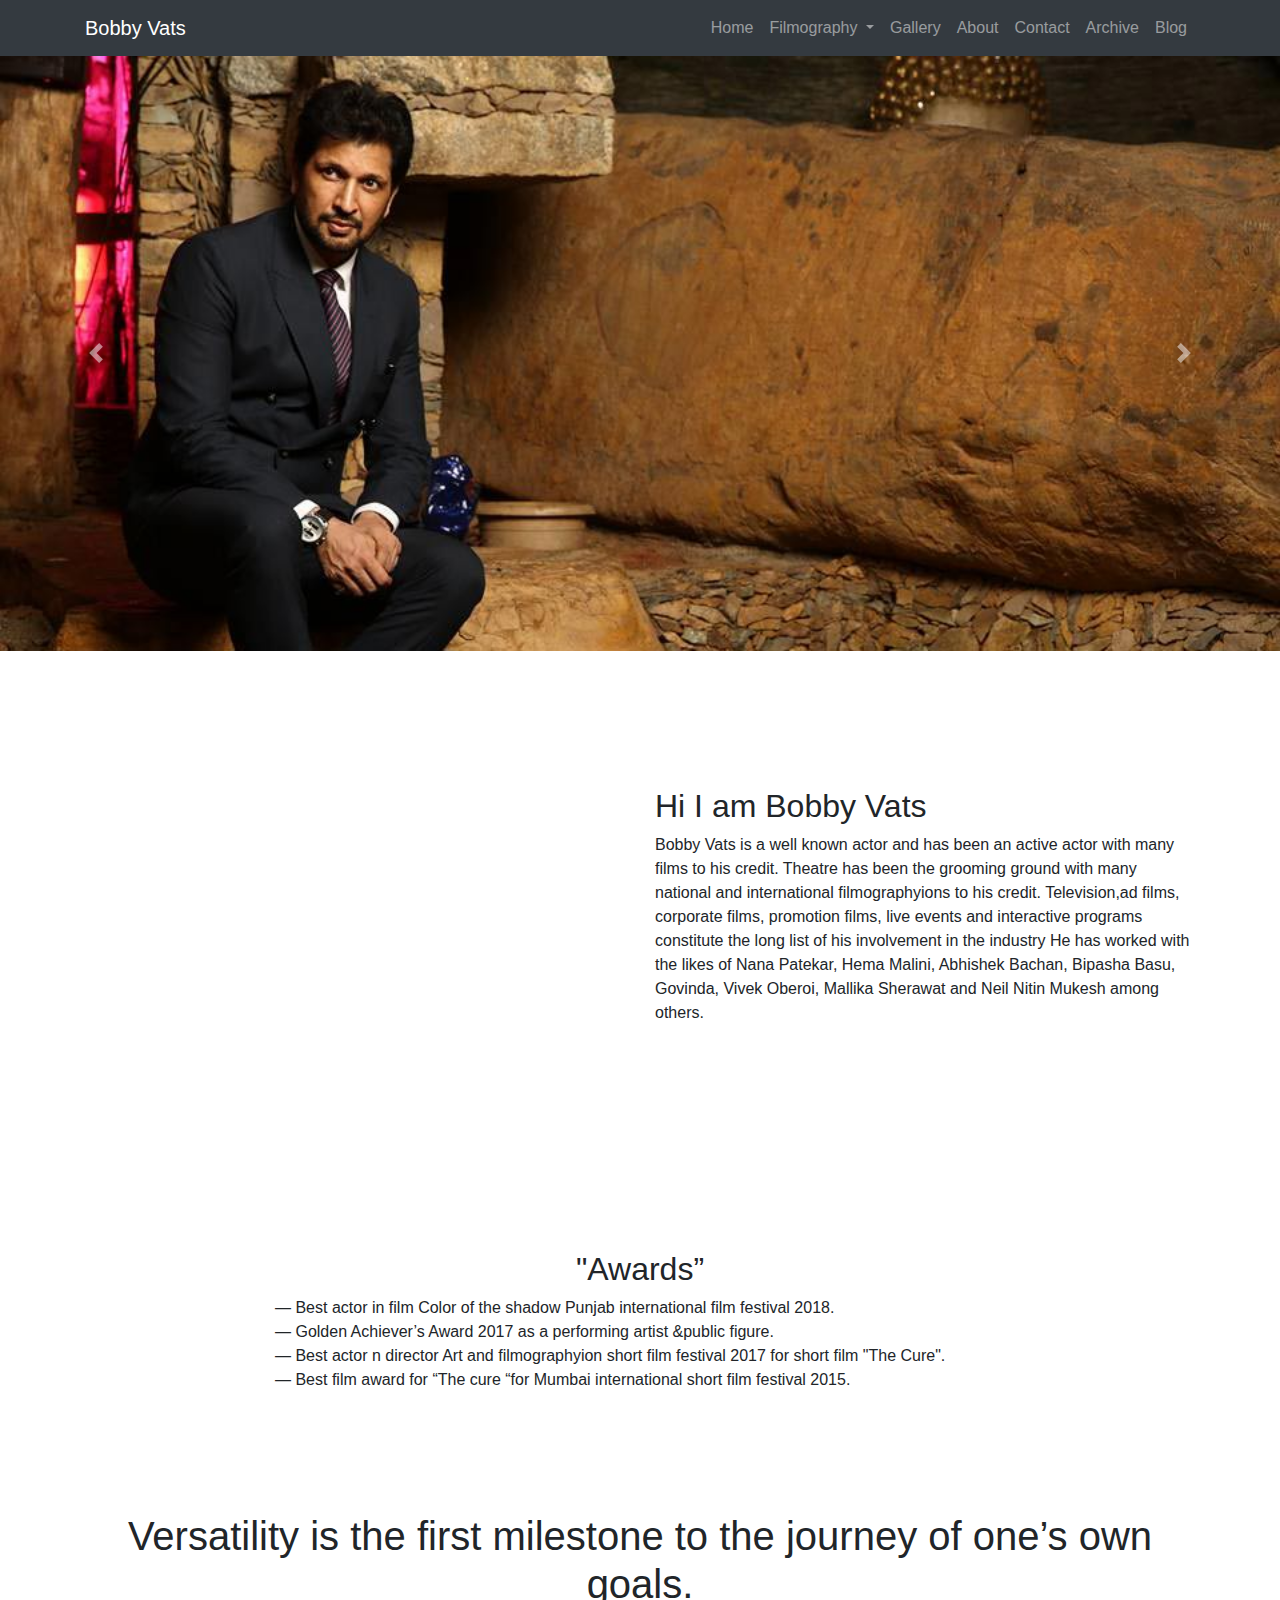
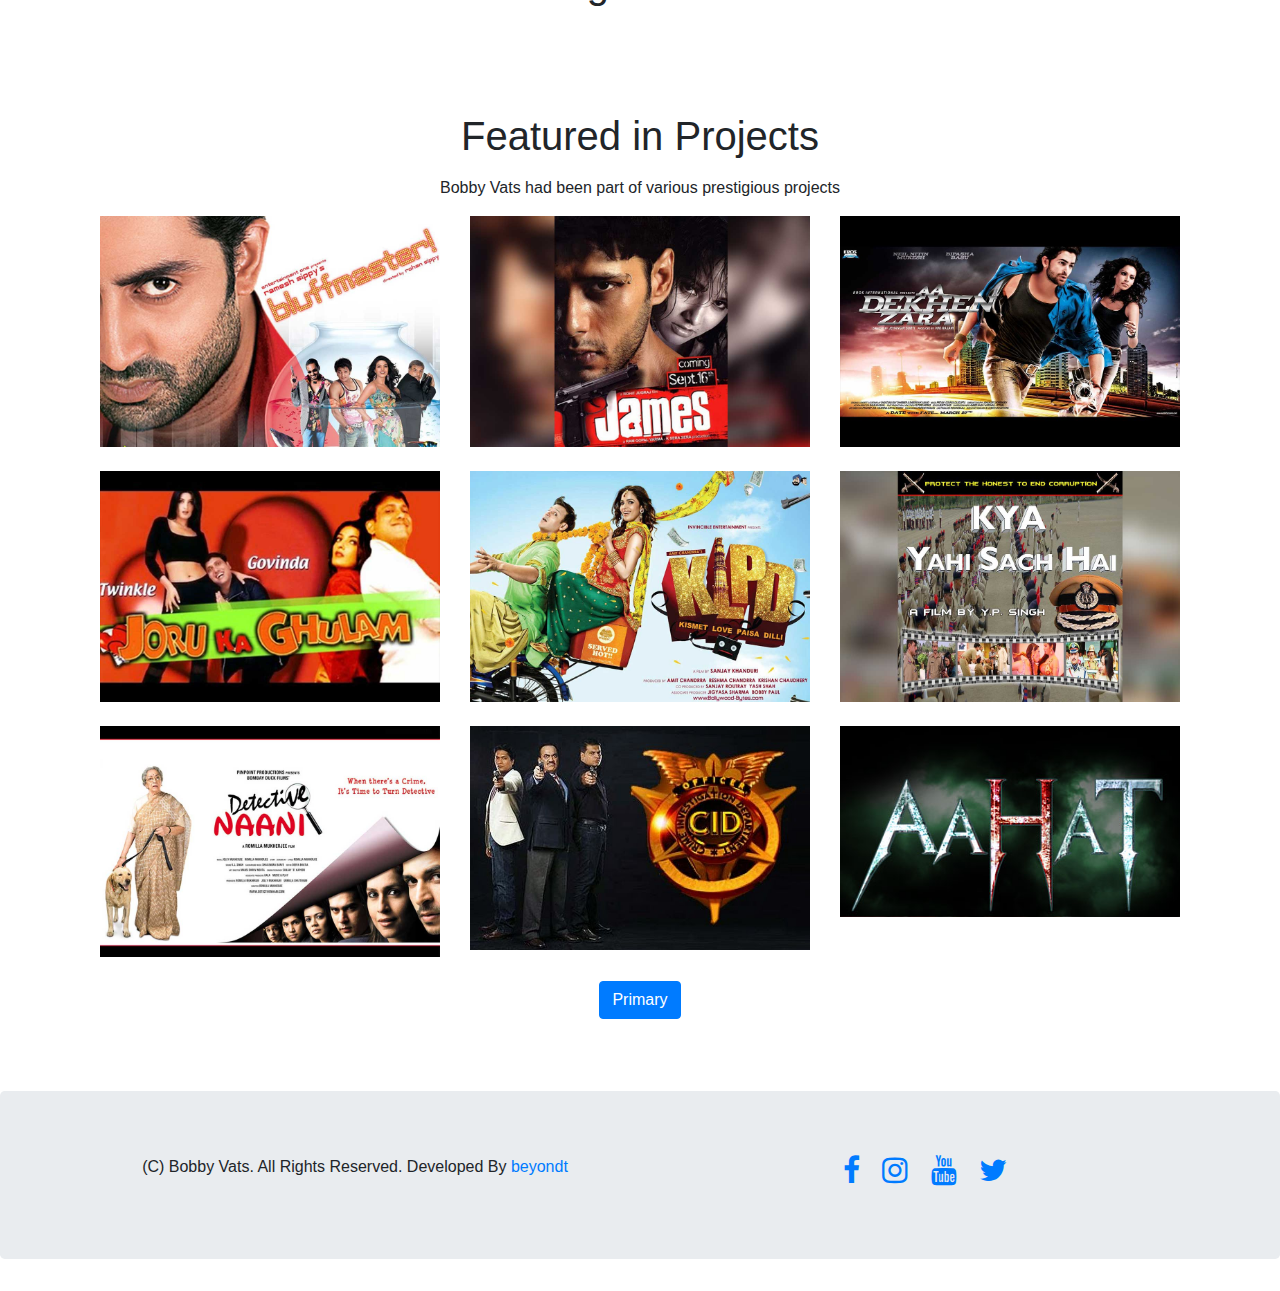
<file: index.html>
<!DOCTYPE html>
<html lang="en">
<head>
  <title>Bootstrap Example</title>
  <meta charset="utf-8">
  <meta name="viewport" content="width=device-width, initial-scale=1">
  <link rel="stylesheet" href="https://maxcdn.bootstrapcdn.com/bootstrap/4.5.2/css/bootstrap.min.css">
 
  
  <script src="https://ajax.googleapis.com/ajax/libs/jquery/3.5.1/jquery.min.js"></script>
  <script src="https://cdnjs.cloudflare.com/ajax/libs/popper.js/1.16.0/umd/popper.min.js"></script>
  <script src="https://maxcdn.bootstrapcdn.com/bootstrap/4.5.2/js/bootstrap.min.js"></script>
  
  <script src="/js/main.js"></script>
  
   <link rel="stylesheet" href="https://cdnjs.cloudflare.com/ajax/libs/font-awesome/4.7.0/css/font-awesome.min.css">
	
	<style>body{margin:0px;}</style>
	
</head>

<body>


  <!-- start header -->
  <div class="container-fluid">
  <div class="row" >
    <div id="head_load" style="width:100%;">

    </div>
    </div>

  </div>
  <!-- End header -->


  



  
	
	
	<div id="carouselExampleControls" class="carousel slide" data-ride="carousel">
  <div class="carousel-inner">
    <div class="carousel-item active">
      <img src="images/124.jpg" class="d-block w-100" alt="...">
    </div>
    <div class="carousel-item">
      <img src="images/b01.jpg" class="d-block w-100" alt="...">
    </div>
    <div class="carousel-item">
      <img src="images/b3.jpg" class="d-block w-100" alt="...">
    </div>
	 <div class="carousel-item">
      <img src="images/b2.jpg" class="d-block w-100" alt="...">
    </div>
	  <div class="carousel-item">
      <img src="images/b6.jpg" class="d-block w-100" alt="...">
    </div> 
	    <div class="carousel-item">
      <img src="images/b10.jpg" class="d-block w-100" alt="...">
    </div> 
	      <div class="carousel-item">
      <img src="images/b5.jpg" class="d-block w-100" alt="...">
    </div> 
  </div>
  <a class="carousel-control-prev" href="#carouselExampleControls" role="button" data-slide="prev">
    <span class="carousel-control-prev-icon" aria-hidden="true"></span>
    <span class="sr-only">Previous</span>
  </a>
  <a class="carousel-control-next" href="#carouselExampleControls" role="button" data-slide="next">
    <span class="carousel-control-next-icon" aria-hidden="true"></span>
    <span class="sr-only">Next</span>
  </a>
</div>
	
						
	
	    <br><br><br> <div class="container">
                <div class="row feature-detail-box">
                      <div class="col-lg-6">
                         <iframe width="500" height="400" src="https://www.youtube.com/embed/lAPkYz03gEs?list=PLUcr_xhvnTD7kLKRbc3WS4_Z9JJLyfnhm" frameborder="0" allowfullscreen></iframe>
                          
                       </div>

                             <div class="col-lg-6 d-flex flex-column justify-content-center about-content">
                               <div class="feature-detail-text">
                                    <h2 class="title-heading fadel">Hi I am Bobby Vats</h2>
                                         <p>Bobby Vats is a well known actor and has been an active actor with many films to his credit. Theatre has been the grooming ground with many national and international filmographyions to his credit. Television,ad films, corporate films,
					promotion films, live events and interactive programs constitute the long list of his involvement in the industry He has worked with the likes of Nana Patekar, Hema Malini, Abhishek Bachan, Bipasha Basu, Govinda, Vivek Oberoi, Mallika
					Sherawat and Neil Nitin Mukesh among others.</p> <br>
                            
				       
                                   </div>
                                </div>
                               </div>
                             </div><br><br>
	
	
	                                             
	
	<br><br><br> <div class="container">
	<center><h2>"Awards”</b></h2></center>
		    <div class="row">
			
		     <div class="col-lg-2"></div>
		      <div class="col-lg-8 text-left"><div class="inner animate-box">
			            	<span>&mdash; Best actor in film Color of the shadow Punjab international film festival 2018. </span><br>
					<span>&mdash; Golden Achiever’s Award 2017 as a performing artist &public figure. </span><br>
					<span>&mdash; Best actor n director Art and filmographyion short film festival 2017 for short film "The Cure". </span><br>
					<span>&mdash; Best film award for “The cure “for Mumbai international short film festival 2015. </span><br>
				</div></div>
		                      <div class="col-lg-2"></div>
	                    </div>
	                 </div><br><br>
	
	
	
	<br><br><br><div class="container">
	<center><h1>Versatility is the first milestone to the journey of one’s own goals.</h1></center>
	
	</div><br><br><br><br>
	
	
	
	
	
	<div class="container">
  
  					
		<div class="container">
			<h1>
				<center> Featured in Projects </center>
			</h1>
			<p>
				<center> Bobby Vats had been part of various prestigious projects </center>
			</p>
			<div class="row">

				<div class="col-md-4"><img src="images/1.jpg" alt="image" width="100%" ;></a></div>
				<div class="col-md-4"><img src="images/2.jpg" alt="image" width="100%" ;></a></div>
				<div class="col-md-4"><img src="images/3.jpg" alt="image" width="100%" ;></a></div>
			</div>
			</br>

			<div class="row">

				<div class="col-md-4"><img src="images/4.jpg" alt="image" width="100%" ;></a></div>
				<div class="col-md-4"><img src="images/5.jpg" alt="image" width="100%" ;></a></div>
				<div class="col-md-4"><img src="images/6.jpg" alt="image" width="100%" ;></a></div>
			</div>
			</br>

			<div class="row">

				<div class="col-md-4"><img src="images/7.jpg" alt="image" width="100%" ;></a></div>
				<div class="col-md-4"><img src="images/8.jpg" alt="image" width="100%" ;></a></div>
				<div class="col-md-4"><img src="images/9.jpg" alt="image" width="100%" ;></a></div>
			</div>
			</br>

			<center>
				<button type="button" class="btn btn-primary" onclick="window.location.href='http://www.bobbyvats.com/filmography.html'">Primary</button>
			</center>


		</div> </br> </br> </br>





		<!-- END fh5co-filmography-section -->




</div>





  <!-- start Footer -->
  <div class="jumbotron">
  <div class="row" >
    <div id="foot_load" style="width:100%;">

    </div>
    </div>

  </div>
  <!-- End Footer -->



</body>

</html>
</file>
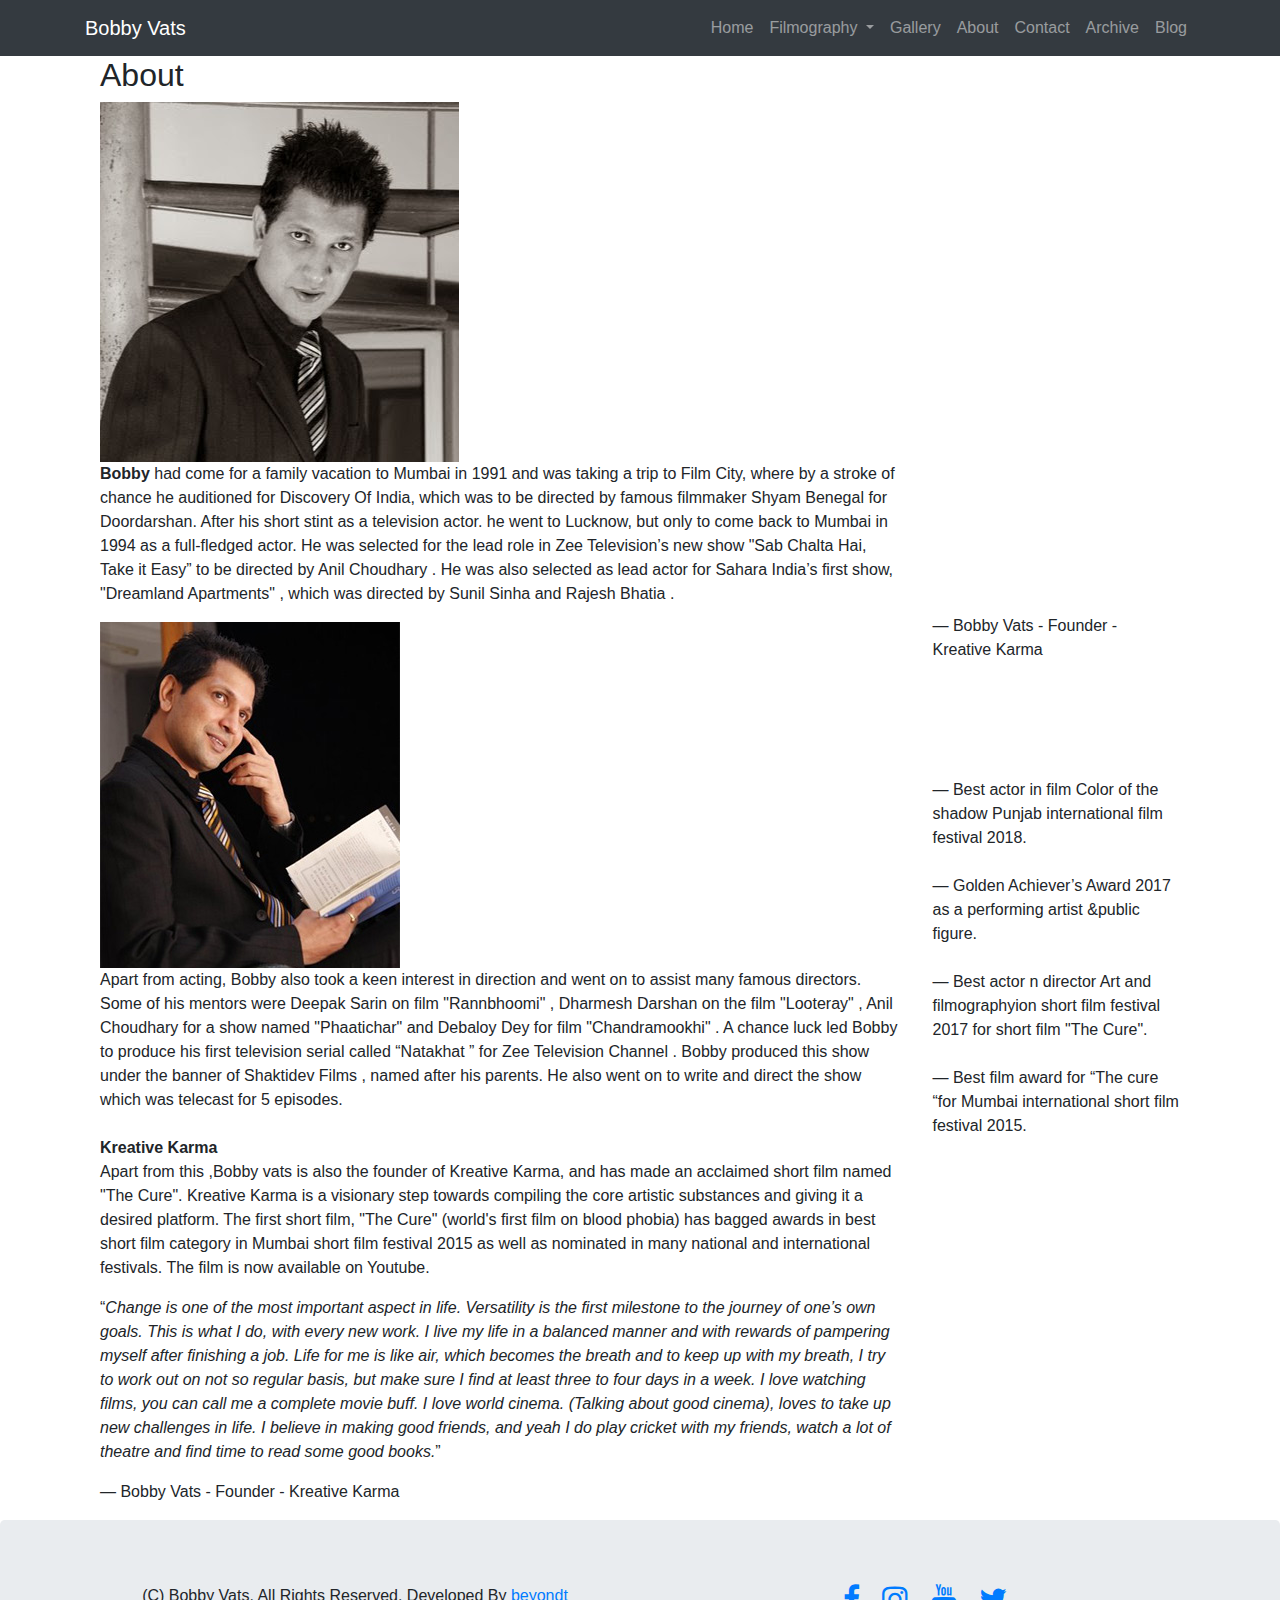
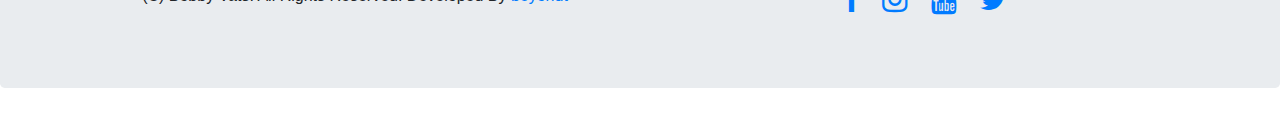
<file: about.html>
<!DOCTYPE html>
<html lang="en">
<head>
  <title>Bootstrap Example</title>
  <meta charset="utf-8">
  <meta name="viewport" content="width=device-width, initial-scale=1">
  <link rel="stylesheet" href="https://maxcdn.bootstrapcdn.com/bootstrap/4.5.2/css/bootstrap.min.css">
 
  
  <script src="https://ajax.googleapis.com/ajax/libs/jquery/3.5.1/jquery.min.js"></script>
  <script src="https://cdnjs.cloudflare.com/ajax/libs/popper.js/1.16.0/umd/popper.min.js"></script>
  <script src="https://maxcdn.bootstrapcdn.com/bootstrap/4.5.2/js/bootstrap.min.js"></script>
  
  <script src="/js/main.js"></script>
  
   <link rel="stylesheet" href="https://cdnjs.cloudflare.com/ajax/libs/font-awesome/4.7.0/css/font-awesome.min.css">
</head>

<body>


  <!-- start header -->
  <div class="container-fluid">
  <div class="row" >
    <div id="head_load" style="width:100%;">

    </div>
    </div>

  </div>
  <!-- End header -->


  

<div class="container">

<!-- END fh5co-intro-section -->
		<div id="fh5co-section">
			<div class="container">
				<div class="row">
					<div class="col-md-9">
						<div class="about-section">
							<h2 class="animate-box">About</h2>
							<img class="display-left animate-box" src="images/avatar.jpg" alt="about">
                                <p class="animate-box"><b>Bobby</b> had come for a family vacation to Mumbai in 1991 and was taking a trip to Film City, where by a stroke of chance he auditioned for Discovery Of India, which was to be directed by famous filmmaker Shyam Benegal for Doordarshan. After his short stint as a television actor. he went to Lucknow, but only to come back to Mumbai in 1994 as a full-fledged actor. He was selected for the lead role in Zee Television’s new show "Sab Chalta Hai, Take it Easy” to be directed by Anil Choudhary . He was also selected as lead actor for Sahara India’s first show, "Dreamland Apartments" , which was directed by Sunil Sinha and Rajesh Bhatia .</p>
							<img class="display-right animate-box" src="images/avatar2.jpg" alt="about">
                                <p class="animate-box">
                                Apart from acting, Bobby also took a keen interest in direction and went on to assist many famous directors. Some of his mentors were Deepak Sarin on film "Rannbhoomi" , Dharmesh Darshan on the film "Looteray" , Anil Choudhary for a show named "Phaatichar" and Debaloy Dey for film "Chandramookhi" . A chance luck led Bobby to produce his first television serial called “Natakhat ” for Zee Television Channel . Bobby produced this show under the banner of Shaktidev Films , named after his parents. He also went on to write and direct the show which was telecast for 5 episodes. </br>
                                </br>  <b>Kreative Karma</b> <br/>Apart from this ,Bobby vats is also the founder of Kreative Karma, and has made an acclaimed short film named "The Cure". Kreative Karma is a visionary step towards compiling the core artistic substances and giving it a desired platform. The first short film, "The Cure" (world's first film on blood phobia) has bagged awards in best short film category in Mumbai short film festival 2015 as well as nominated in many national and international festivals. The film is now available on Youtube. </p>
							<blockquote class="animate-box">
                                <p>“<i>Change is one of the most important aspect in life. Versatility is the first milestone to the journey of one’s own goals. This is what I do, with every new work. I live my life in a balanced manner and with rewards of pampering myself after finishing a job. Life for me is like air, which becomes the breath and to keep up with my breath, I try to work out on not so regular basis, but make sure I find at least three to four days in a week.
                                I love watching films, you can call me a complete movie buff. I love world cinema. (Talking about good cinema), loves to take up new challenges in life. I believe in making good friends, and yeah I do play cricket with my friends, watch a lot of theatre and find time to read some good books.</i>” 

                                </p>
								<span>&mdash; Bobby Vats - Founder - Kreative Karma</span>
							</blockquote>
													</div>
					</div>
					<div class="col-md-3">
						
							<div class="inner animate-box">
								
								<p class="quote" style="padding-top: 62px; font-size: 18px; color: #ffffff;"><b>“My Motto of life keep on changing with time...Finally I am settling for the motto, “Live and learn, and you will learn to Live”</b></p>
															</div>
                            <div class="inner animate-box">
                                
                                <p class="quote" style="padding-top: 62px; font-size: 18px; color: #ffffff;"><b>“More of a doer than a dreamer.If you can do or try to do, what you wish to do, then no need to dream.”</b></p>
                                
                            </div>
                            <div class="inner animate-box">
                                
                                <p class="quote" style="padding-top: 62px; font-size: 18px; color: #ffffff;"><b>“Creating a supermarket of life out of the shop of my existence”</b></p>
                                <span>&mdash; Bobby Vats - Founder - Kreative Karma</span>
                            </div>
							
							
							 <div class="inner animate-box">
                                
                                <p class="quote" style="padding-top: 62px; font-size: 25px; color: #ffffff;"><b>“Awards”</b></p>
                                <span>&mdash; Best actor in film Color of the shadow Punjab  international film festival 2018. </span><br><br>
								<span>&mdash; Golden Achiever’s Award 2017 as a performing artist &public figure. </span><br><br>
								<span>&mdash; Best actor n director Art and filmographyion short film festival  2017  for short film  "The Cure". </span><br><br>
								<span>&mdash; Best film award for “The cure “for Mumbai international short film festival  2015. </span><br><br>
                            </div>
							
							
							
						</div>
					</div>
				</div>
			</div>



</div>





  <!-- start Footer -->
  <div class="jumbotron">
  <div class="row" >
    <div id="foot_load" style="width:100%;">

    </div>
    </div>

  </div>
  <!-- End Footer -->



</body>

</html>
</file>
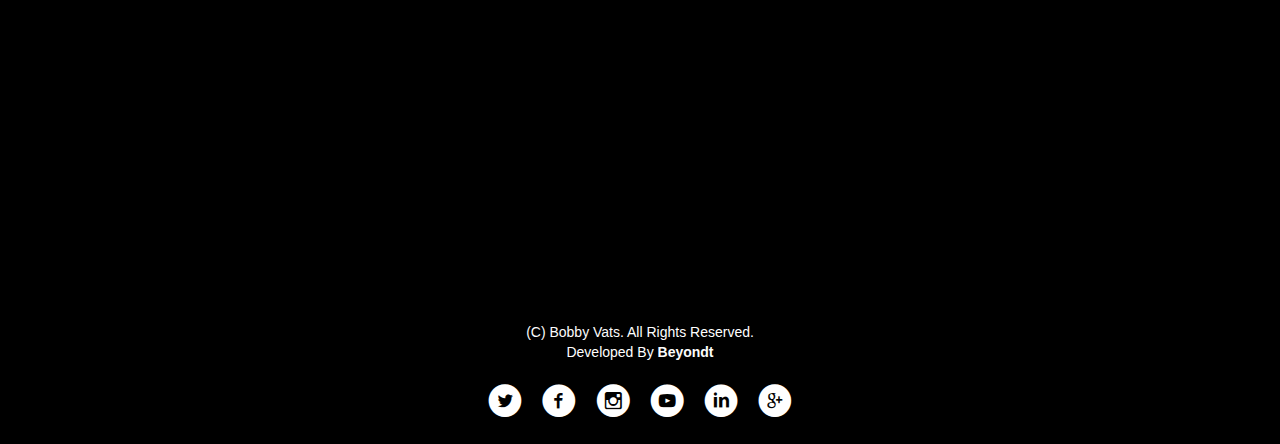
<file: blog.html>
<!DOCTYPE html>
<!--[if lt IE 7]>      <html class="no-js lt-ie9 lt-ie8 lt-ie7"> <![endif]-->
<!--[if IE 7]>         <html class="no-js lt-ie9 lt-ie8"> <![endif]-->
<!--[if IE 8]>         <html class="no-js lt-ie9"> <![endif]-->
<!--[if gt IE 8]><!--> <html class="no-js"> <!--<![endif]-->
	<head>
	<meta charset="utf-8">
	<meta http-equiv="X-UA-Compatible" content="IE=edge">
	<title>Blogs | Bobby Vats</title>
	<meta name="viewport" content="width=device-width, initial-scale=1">
	<meta name="description" content="Blogs | Bobby Vats" />
	<meta name="keywords" content="actor, bobby, vats, bollywood, hindi, movies, bolly, india, the cure" />
	<meta name="author" content="beyondt.in" />


  <!-- 
	//////////////////////////////////////////////////////

	FREE HTML5 TEMPLATE 
	DESIGNED & DEVELOPED by FREEHTML5.CO
		
	Website: 		http://freehtml5.co/
	Email: 			info@freehtml5.co
	Twitter: 		http://twitter.com/fh5co
	Facebook: 		https://www.facebook.com/fh5co

	//////////////////////////////////////////////////////
	 -->

  	<!-- Facebook and Twitter integration -->
	<meta property="og:title" content=""/>
	<meta property="og:image" content=""/>
	<meta property="og:url" content=""/>
	<meta property="og:site_name" content=""/>
	<meta property="og:description" content=""/>
	<meta name="twitter:title" content="" />
	<meta name="twitter:image" content="" />
	<meta name="twitter:url" content="" />
	<meta name="twitter:card" content="" />

	<!-- Place favicon.ico and apple-touch-icon.png in the root directory -->
	<link rel="shortcut icon" href="favicon.ico">

	<link href='https://fonts.googleapis.com/css?family=Open+Sans:400,300,700' rel='stylesheet' type='text/css'>
	
	<!-- Animate.css -->
	<link rel="stylesheet" href="css/animate.css">
	<!-- Icomoon Icon Fonts-->
	<link rel="stylesheet" href="css/icomoon.css">
	<!-- Bootstrap  -->
	<link rel="stylesheet" href="css/bootstrap.css">
	<!-- Owl Carousel -->
	<link rel="stylesheet" href="css/owl.carousel.min.css">
	<link rel="stylesheet" href="css/owl.theme.default.min.css">

	<link rel="stylesheet" href="css/style.css">


	<!-- Modernizr JS -->
	<script src="js/modernizr-2.6.2.min.js"></script>
	<!-- FOR IE9 below -->
	<!--[if lt IE 9]>
	<script src="js/respond.min.js"></script>
	<![endif]-->

	</head>
	<body>
	<div class="box-wrap">
    <header role="banner" id="fh5co-header">
    <div class="container">
				<nav class="navbar navbar-default">
                <div class="row">
                <div class="col-md-3">
                <div class="fh5co-navbar-brand">
                <a class="fh5co-logo" href="index.html">Bobby Vats</a>
                </div>
                </div>
                <div class="col-md-9 main-nav">
                <ul class="nav text-right">
                    <li><a href="index.html"><span>Home</span></a></li>
                    <li><a href="filmography.html">Filmography</a></li>
                    <li><a href="gallery.html">Gallery</a></li>
                    <li><a href="about.html">About</a></li>
                    <li><a href="contact.html">Contact</a></li>
                    <li><a href="archive.html">Archive</a></li>
                    <li class="active"><a href="blog.html">Blog</a></li>
                </ul>
                </div>
                </div>
                </nav>
                </div>
                </header>
		<!-- END: header -->
       
         <iframe src="http://bobbyvatsauniverse.tumblr.com/" style="width:100%; height:1800px;"  frameborder=0 seamless scrolling="auto"></iframe>
       
       
        
        
        <footer>
        <div id="footer">
        <div class="container">
        <div class="row">
        <div class="col-md-6 col-md-offset-3 text-center">
        
        <p>
        <a href="index.html">(C) Bobby Vats</a>. All Rights Reserved.
        <br>Developed By
        <a href="http://beyondt.in/" target="_blank"> <b>Beyondt</b></a> </p>
        
        <p class="fh5co-social-icons">
        <a href="https://twitter.com/bobbyvats"><i class="icon-twitter-with-circle"></i></a>
        <a href="https://www.facebook.com/BobbyVatsTingFactor?fref=ts"><i class="icon-facebook-with-circle"></i></a>
        <a href="https://www.instagram.com/bobby_vats/"><i class="icon-instagram-with-circle"></i></a>
        <a href="https://www.youtube.com/results?search_query=kreative+karma"><i class="icon-youtube-with-circle"></i></a>
        <a href="https://www.linkedin.com/in/bobby-vats-3a057825/"><i class="icon-linkedin-with-circle"></i></a>
        <a href="https://plus.google.com/116529412792706616429"><i class="icon-google-with-circle"></i></a>
        </p>

                            </div>
                        </div>
                    </div>
                </div>
            </footer>
	</div>
	<!-- END: box-wrap -->
	
	<!-- jQuery -->
	<script src="js/jquery.min.js"></script>
	<!-- jQuery Easing -->
	<script src="js/jquery.easing.1.3.js"></script>
	<!-- Bootstrap -->
	<script src="js/bootstrap.min.js"></script>
	<!-- Owl carousel -->
		<script src="js/owl.carousel.min.js"></script>
	<!-- Waypoints -->
	<script src="js/jquery.waypoints.min.js"></script>
	<!-- Parallax Stellar -->
	<script src="js/jquery.stellar.min.js"></script>

	<!-- Main JS (Do not remove) -->
	<script src="js/main.js"></script>

	</body>
</html>
</file>
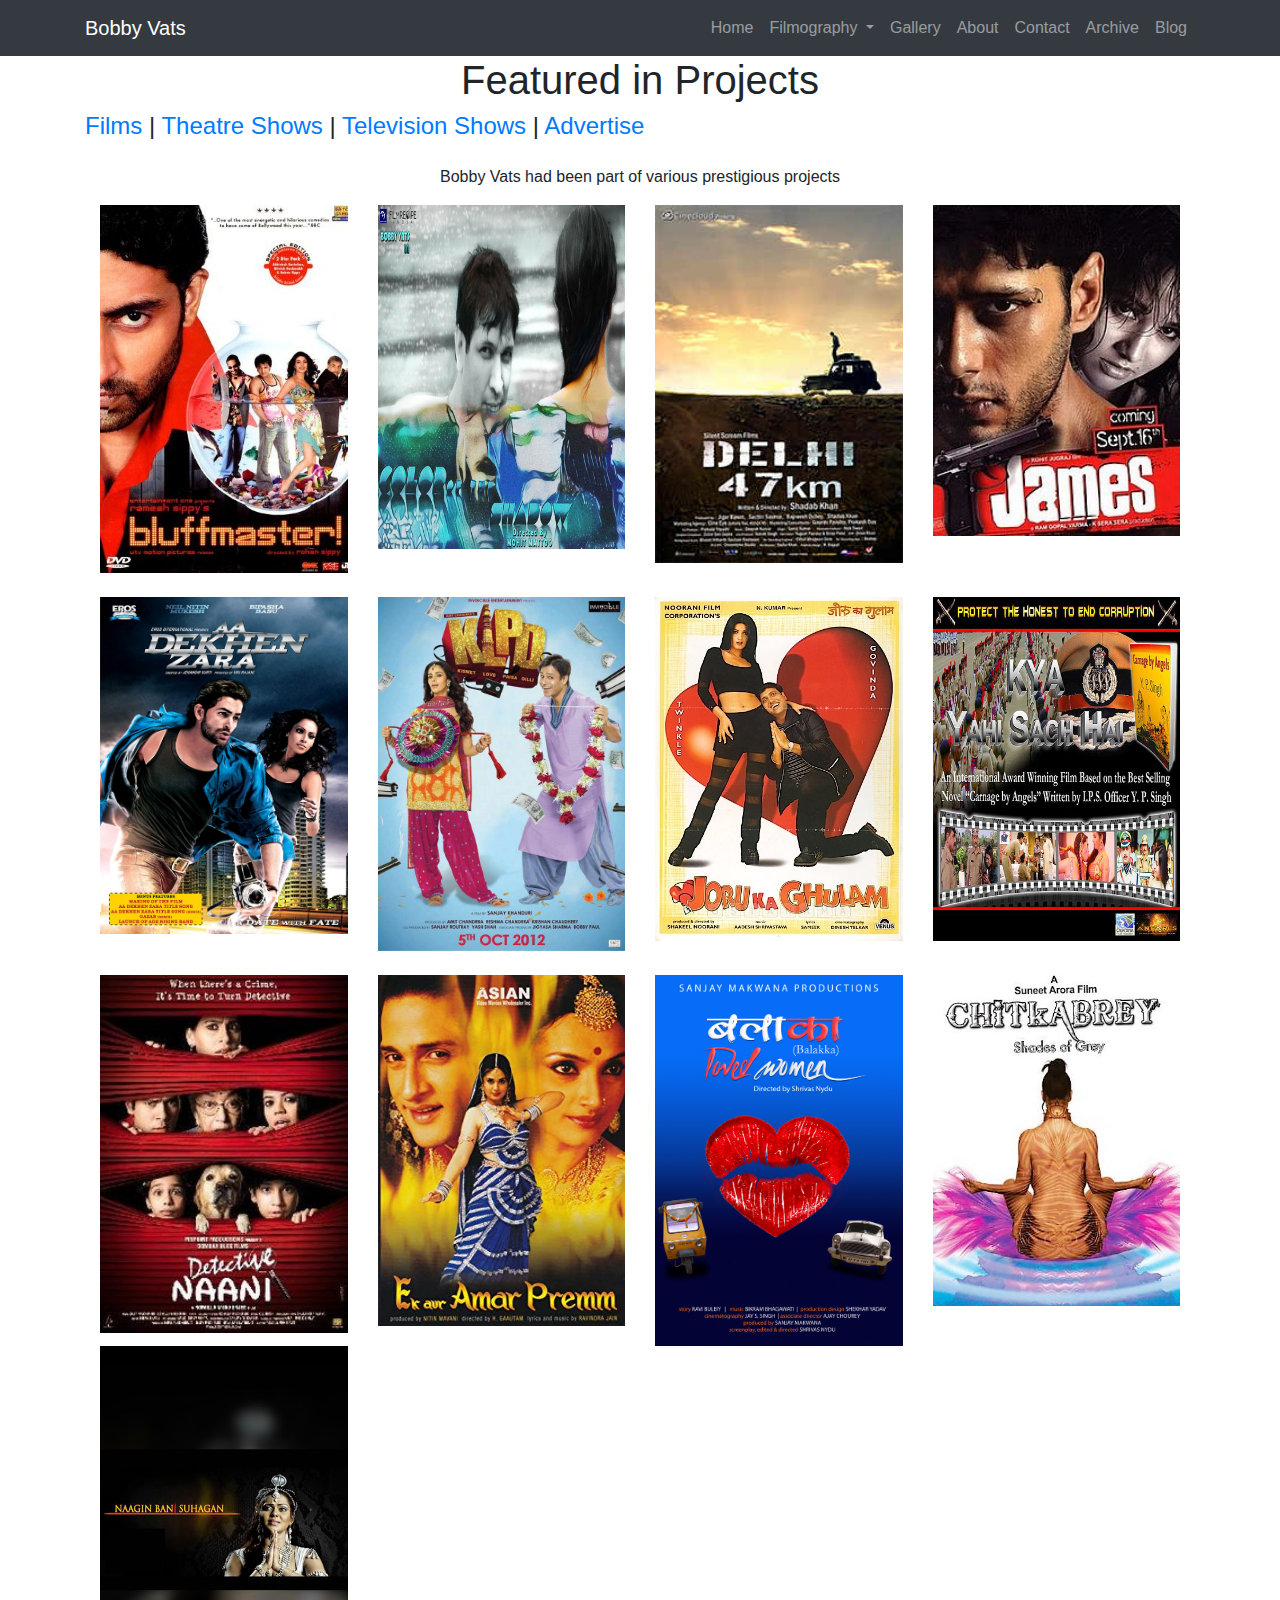
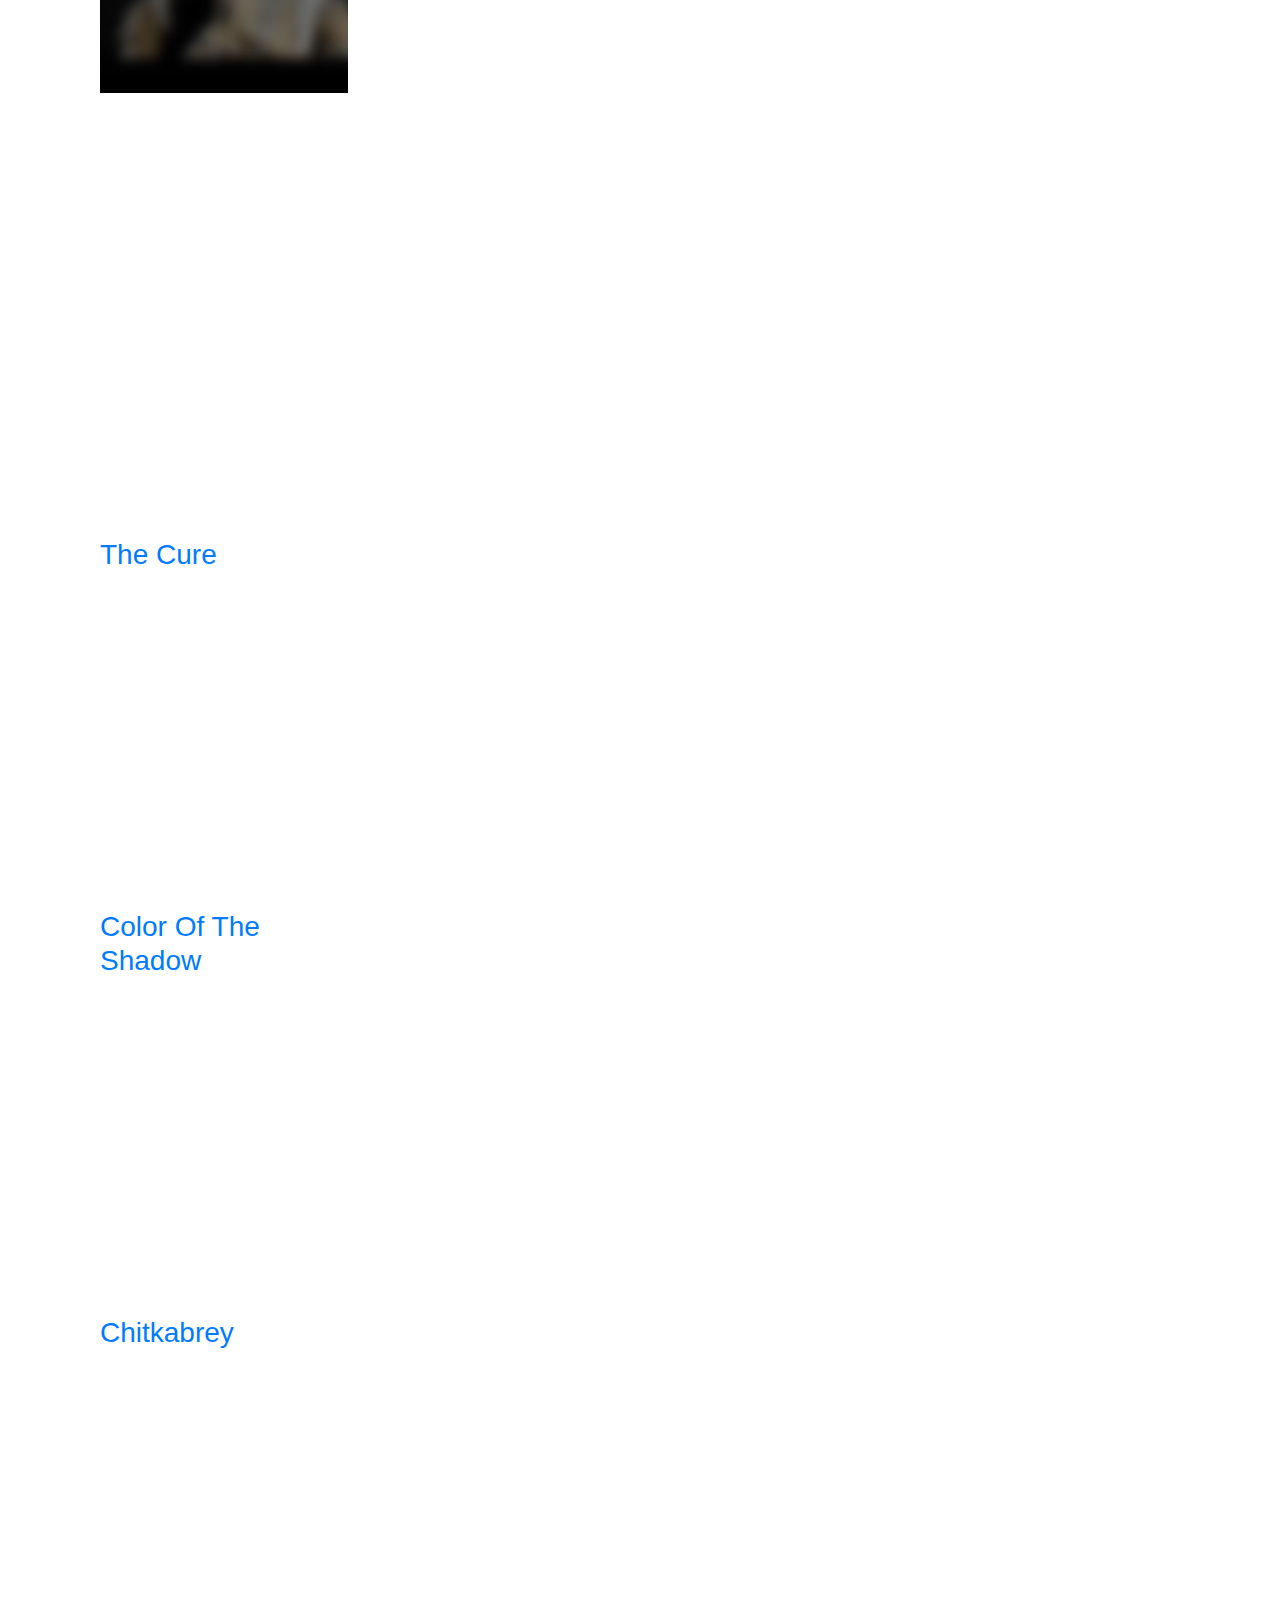
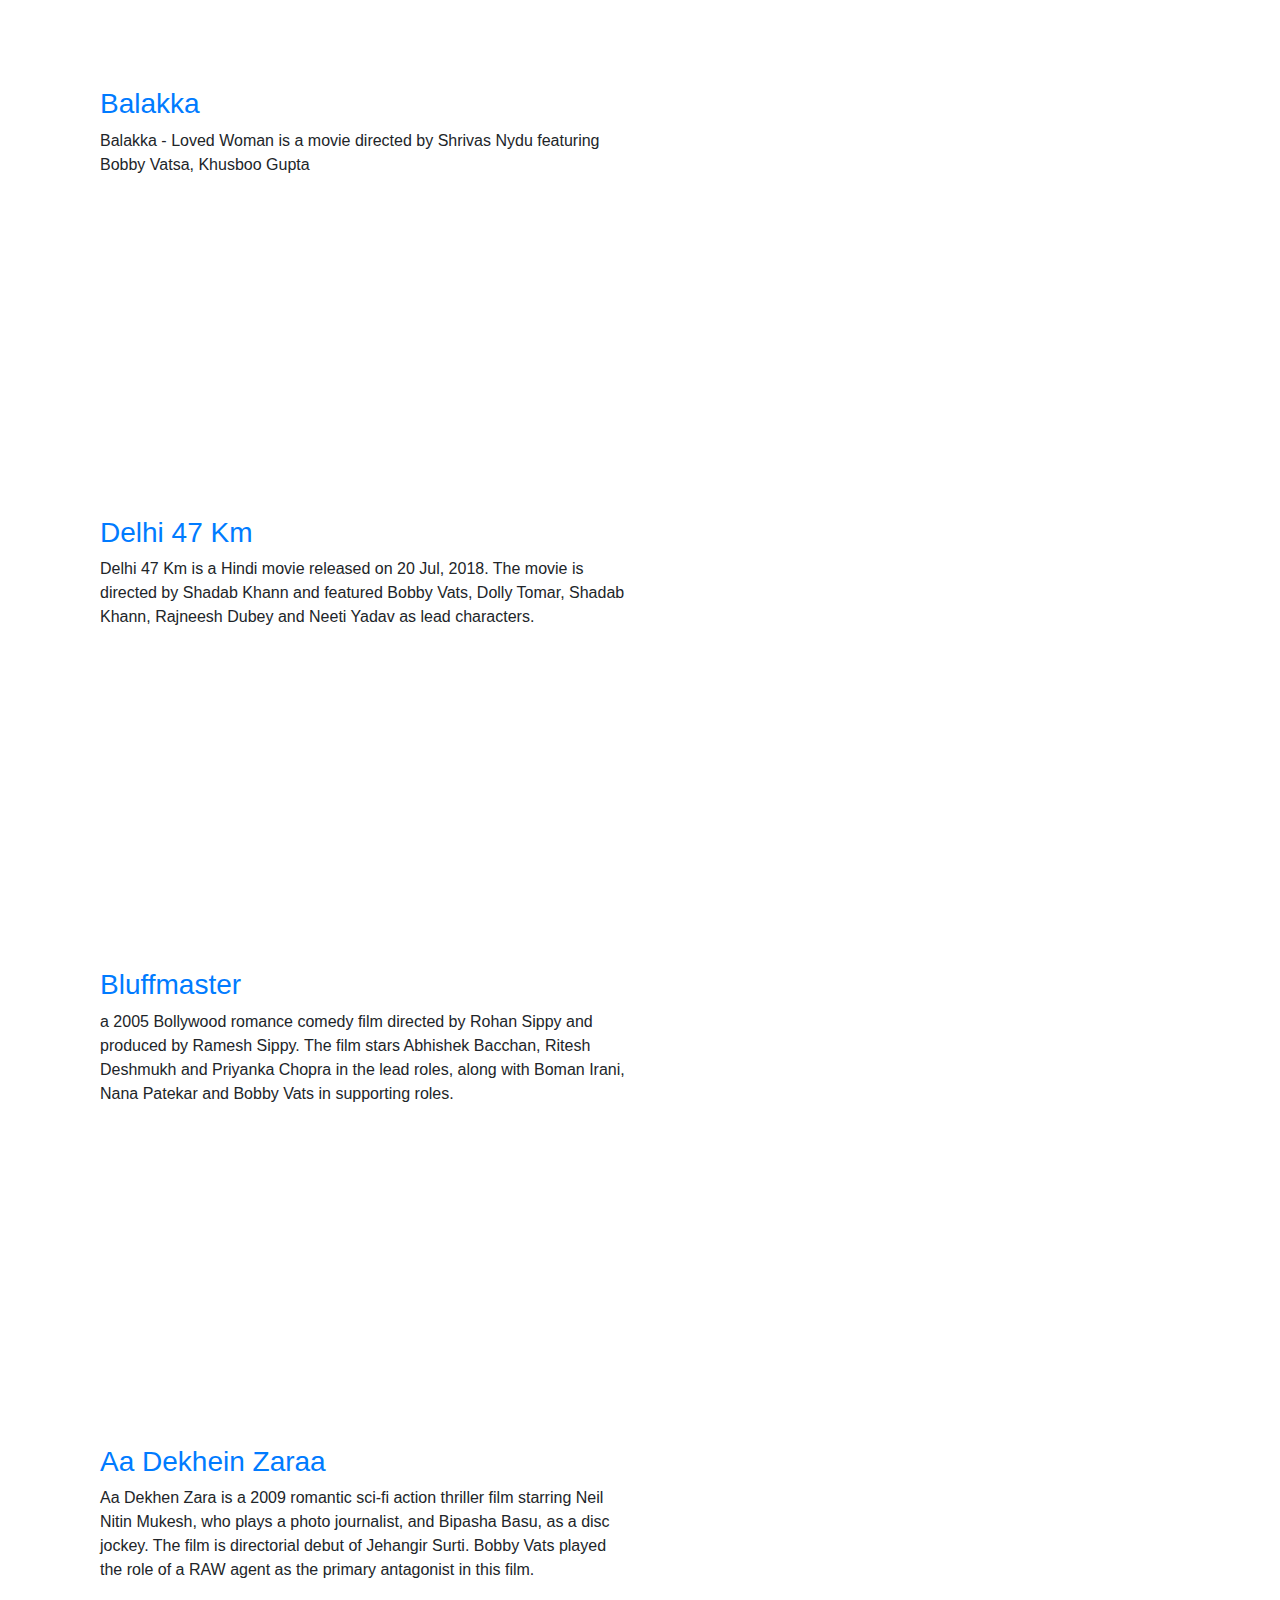
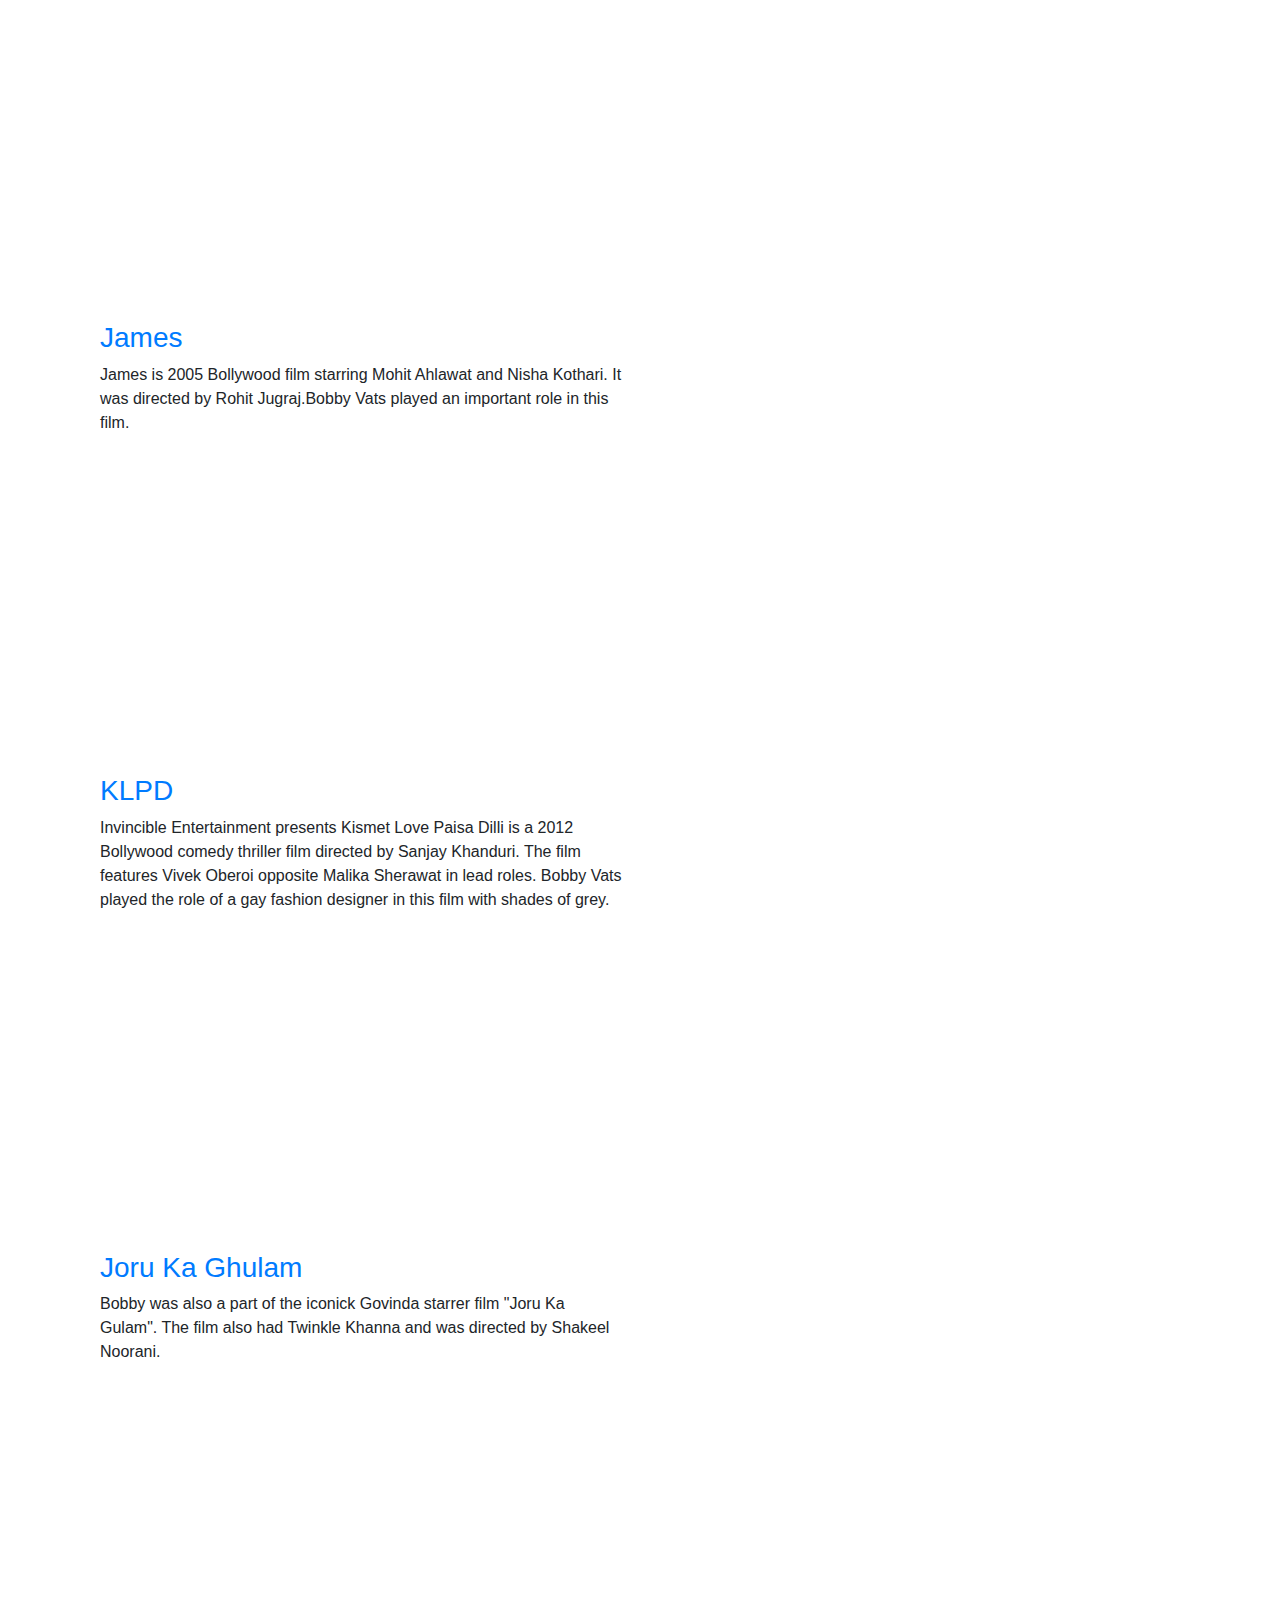
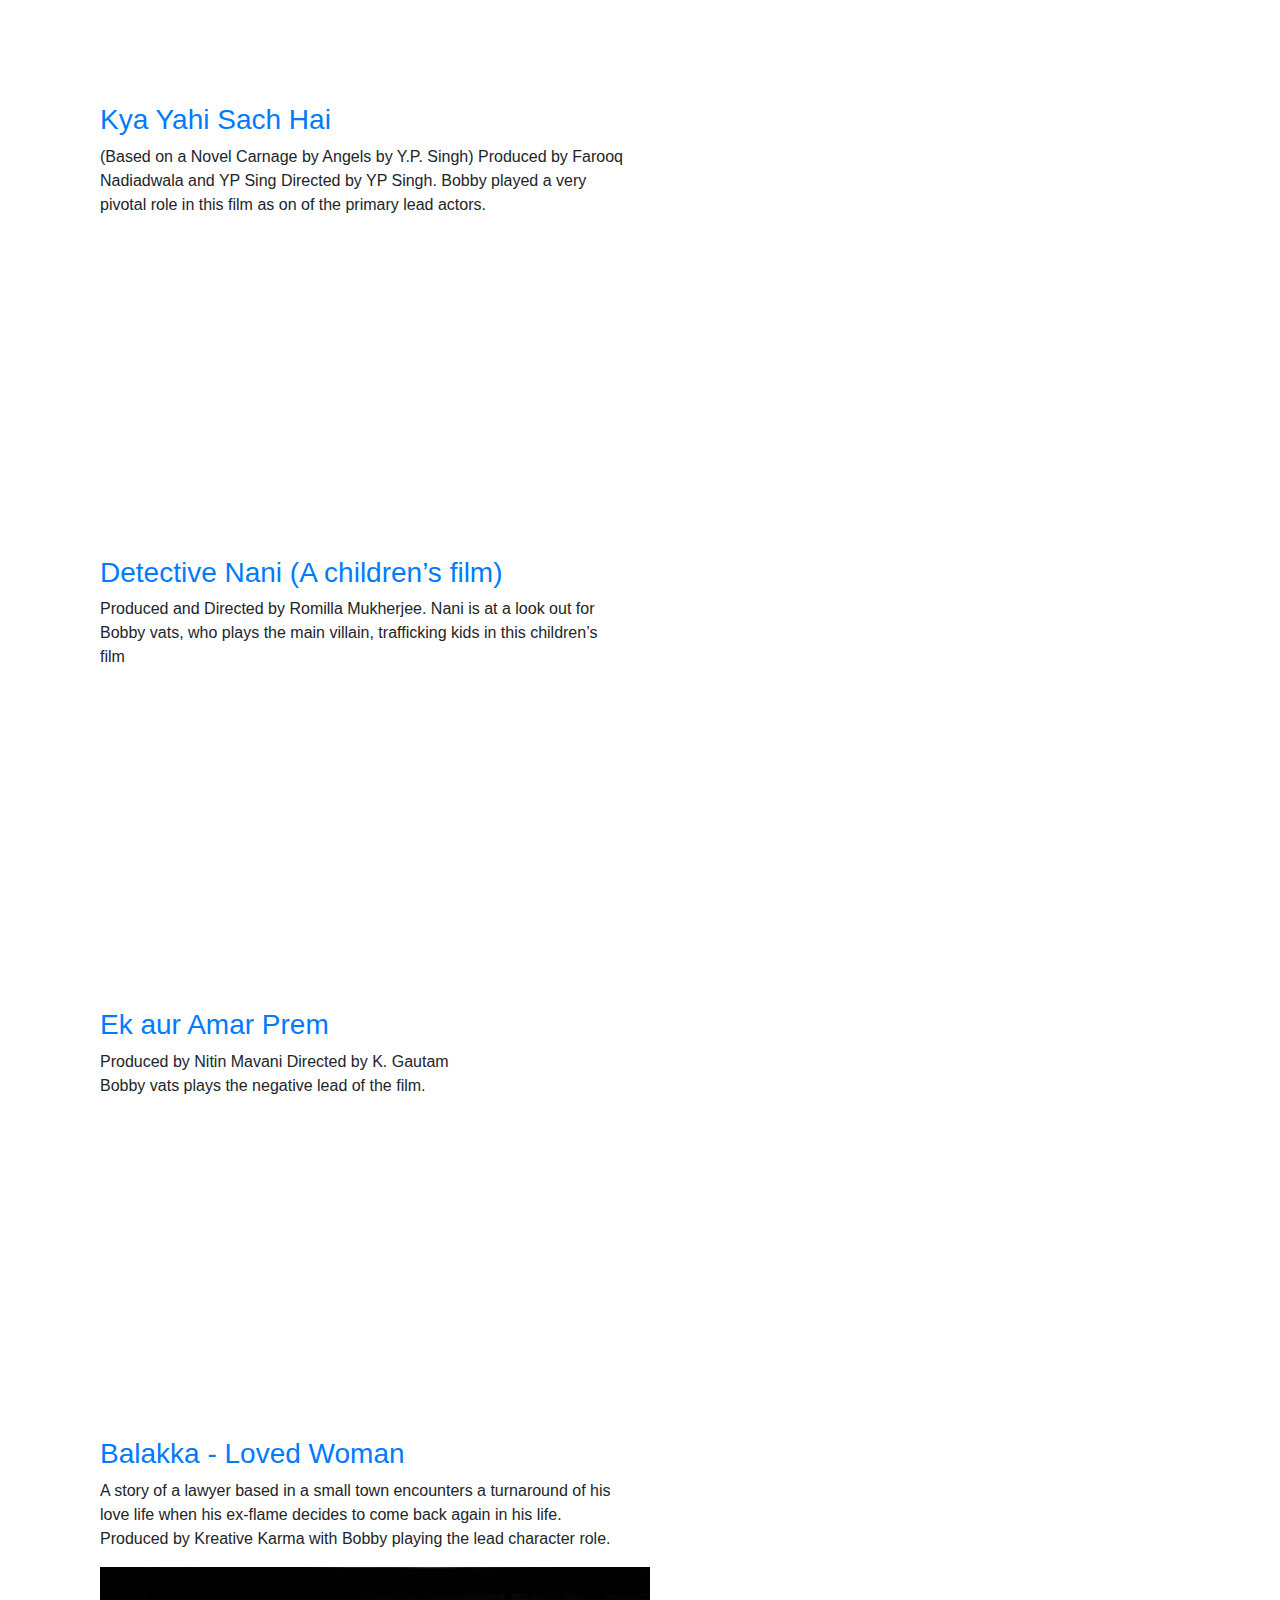
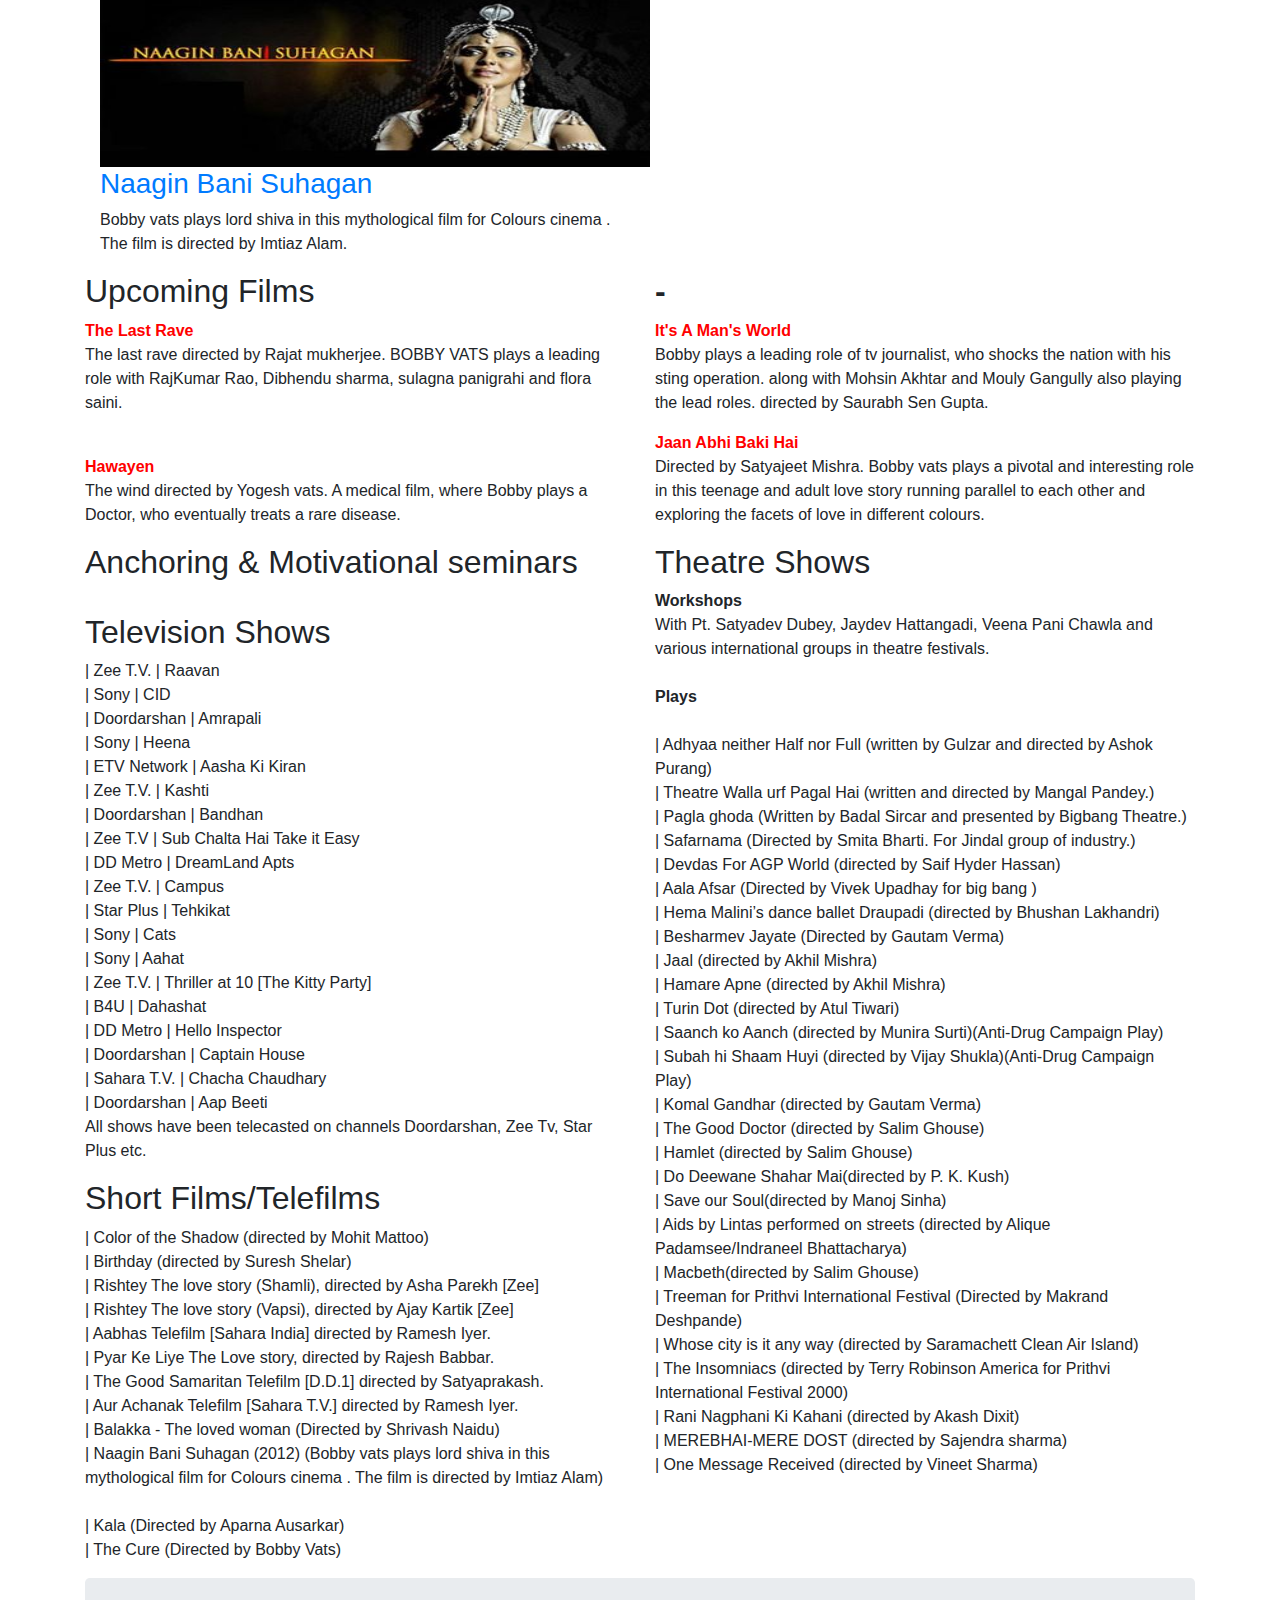
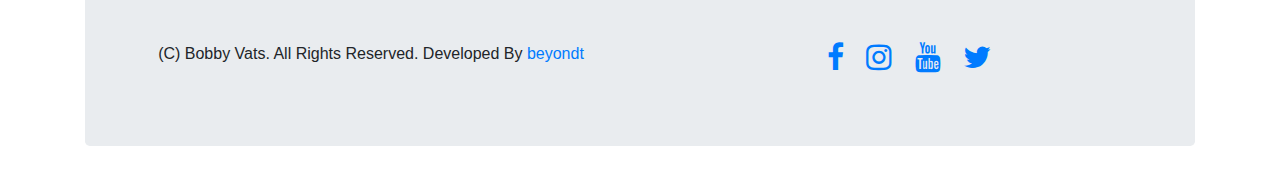
<file: filmography.html>
<!DOCTYPE html>
<html lang="en">
<head>
  <title>Bootstrap Example</title>
  <meta charset="utf-8">
  <meta name="viewport" content="width=device-width, initial-scale=1">
  <link rel="stylesheet" href="https://maxcdn.bootstrapcdn.com/bootstrap/4.5.2/css/bootstrap.min.css">
 
  
  <script src="https://ajax.googleapis.com/ajax/libs/jquery/3.5.1/jquery.min.js"></script>
  <script src="https://cdnjs.cloudflare.com/ajax/libs/popper.js/1.16.0/umd/popper.min.js"></script>
  <script src="https://maxcdn.bootstrapcdn.com/bootstrap/4.5.2/js/bootstrap.min.js"></script>
  
  <script src="/js/main.js"></script>
  
   <link rel="stylesheet" href="https://cdnjs.cloudflare.com/ajax/libs/font-awesome/4.7.0/css/font-awesome.min.css">
</head>

<body>


  <!-- start header -->
  <div class="container-fluid">
  <div class="row" >
    <div id="head_load" style="width:100%;">

    </div>
    </div>

  </div>
  <!-- End header -->


  

<div class="container">

<div class="container">
  <h1><center> Featured in Projects </center></h1>
    
     <div class="col-md- main-nav row">
                <ul class="nav text-center"><h4>
	<!--  <li class="active"><a href="filmography.html">Filmography</a></li> -->
                  <a href="films.html">Films  </a>
                | <a href="theatre.html">Theatre Shows  </a>
				| <a href="television.html">Television Shows  </a>			
                | <a href="advertisements.html">Advertise  </a></h4>

                </ul>
                </div>
   
  <p><center> Bobby Vats had been part of various prestigious projects </center></p>
  <div class="row">
                      
    <div class="col-md-3"><img src="images/p_02.jpg" alt="image" width="100%"; ></a></div>
    <div class="col-md-3"><img src="images/p_01.jpg" alt="image" width="100%"; ></a></div>
    <div class="col-md-3"><img src="images/p_1.jpg" alt="image" width="100%"; ></a></div>
	<div class="col-md-3"><img src="images/p_2.jpg" alt="image" width="100%"; ></a></div>
  </div>
  </br>
  
  <div class="row">
                      
    <div class="col-md-3"><img src="images/p_3.jpg" alt="image" width="100%"; ></a></div>
    <div class="col-md-3"><img src="images/p_4.jpg" alt="image" width="100%"; ></a></div>
    <div class="col-md-3"><img src="images/p_5.jpg" alt="image" width="100%"; ></a></div>
	<div class="col-md-3"><img src="images/p_6.jpg" alt="image" width="100%"; ></a></div>
  </div>
  </br>
  
  <div class="row">
                      
    <div class="col-md-3"><img src="images/p_7.jpg" alt="image" width="100%"; ></a></div>
    <div class="col-md-3"><img src="images/p_8.jpg" alt="image" width="100%"; ></a></div>
    <div class="col-md-3"><img src="images/p_9.jpg" alt="image" width="100%"; ></a></div>
	<div class="col-md-3"><img src="images/p_12.jpg" alt="image" width="100%"; ></a></div>
  </div>
 
 <div class="row">
                      
    <div class="col-md-3"><img src="images/p_13.jpg" alt="image" width="100%"; ></a></div>
<!-- <div class="col-md-3"><img src="#" alt="image" width="100%"; ></a></div>
     <div class="col-md-3"><img src="#" alt="image" width="100%"; ></a></div>
	 <div class="col-md-3"><img src="#" alt="image" width="100%"; ></a></div> -->
  </div>

		</div> </br> </br> </br>
		
	<!-- END video-intro-section -->	
       <div id="fh5co-filmography-section">
			<div class="container">
			<div>
			
				<div class="row"> 
				
				
				<div class="filmography-inner">
						<div class="col-md-6 animate-box">
							<div class="desc">
							
							<figure>
								<iframe width="550" height="350" src="https://www.youtube.com/embed/fkYA9z983Eo" frameborder="0" allow="accelerometer; autoplay; encrypted-media; gyroscope; picture-in-picture" allowfullscreen></iframe>
							</figure>
							
								<h3><a href="#">The Cure</a></h3>
								
								<p></p>
							</div>
						</div>
				
						<div class="col-md-6 animate-box">
							<div class="desc">
							
							<figure>
								<iframe width="550" height="300" src="https://www.youtube.com/embed/WT5aOTg7U8U" frameborder="0" allow="accelerometer; autoplay; encrypted-media; gyroscope; picture-in-picture" allowfullscreen></iframe>
							</figure>
							
								<h3><a href="#">Color Of The Shadow</a></h3>
								
								<p></p>
							</div>
						</div>
						</div>
						
						
				
                <div class="filmography-inner">
						<div class="col-md-6 animate-box">
							<div class="desc">
							
							<figure>
							<iframe width="550" height="300" src="https://www.youtube.com/embed/uY7BlrC39Cs" frameborder="0" allow="accelerometer; autoplay; encrypted-media; gyroscope; picture-in-picture" allowfullscreen></iframe>
							</figure>
							
								<h3><a href="#">Chitkabrey</a></h3>
								
								<p></p>
							</div>
						</div>
				
						<div class="col-md-6">
						<div class="desc">
							
							<figure>
								<iframe width="550" height="298" src="https://www.youtube.com/embed/EUNisGeknFs" frameborder="0" allow="accelerometer; autoplay; encrypted-media; gyroscope; picture-in-picture" allowfullscreen></iframe>
							</figure>
							
								<h3><a href="#">Balakka</a></h3>
								
								<p>Balakka - Loved Woman is a movie directed by Shrivas Nydu	featuring Bobby Vatsa, Khusboo Gupta </p>
							</div>
						</div>

				
				<div class="filmography-inner">
						<div class="col-md-6 animate-box">
							<div class="desc">
							
							<figure>
								<iframe width="550" height="300" src="https://www.youtube.com/embed/IyutNN88v9Q" frameborder="0" allow="accelerometer; autoplay; encrypted-media; gyroscope; picture-in-picture" allowfullscreen></iframe>
							</figure>
							
								<h3><a href="#">Delhi 47 Km</a></h3>
								
								<p>Delhi 47 Km is a Hindi movie released on 20 Jul, 2018. The movie is directed by Shadab Khann and featured Bobby Vats, Dolly Tomar, Shadab Khann, Rajneesh Dubey and Neeti Yadav as lead characters.</p>
							</div>
						</div>
				
						<div class="col-md-6 animate-box">
							<div class="desc">
							
							<figure>
								<iframe width="550" height="300" src="https://www.youtube.com/embed/52MRwSWLGJc" frameborder="0" allow="accelerometer; autoplay; encrypted-media; gyroscope; picture-in-picture" allowfullscreen></iframe>
							</figure>
							
								<h3><a href="#">Bluffmaster</a></h3>
								
								<p>a 2005 Bollywood romance comedy film directed by Rohan Sippy and produced by Ramesh Sippy. The film stars Abhishek Bacchan, Ritesh Deshmukh and Priyanka Chopra in the lead roles, along with Boman Irani, Nana Patekar and Bobby Vats in supporting roles.</p>
							</div>
						</div>
						</div>
						
					<div class="filmography-inner">
						<div class="col-md-6 animate-box">
							<div class="desc">
							<figure>
								<iframe width="550" height="300" src="https://www.youtube.com/embed/3BL1il6lmTA" frameborder="0" allow="accelerometer; autoplay; encrypted-media; gyroscope; picture-in-picture" allowfullscreen></iframe>
							</figure>
								<h3><a href="#">Aa Dekhein Zaraa</a></h3>
								<p>Aa Dekhen Zara is a 2009 romantic sci-fi action thriller film starring Neil Nitin Mukesh, who plays a photo journalist, and Bipasha Basu, as a disc jockey. The film is directorial debut of Jehangir Surti. Bobby Vats played the role of a RAW agent as the primary antagonist in this film.</p>
							</div>
						</div>
						
						<div class="col-md-6 animate-box">
							<div class="desc">
							
							<figure>
								<iframe width="550" height="300" src="https://www.youtube.com/embed/3QQobgGblIk" frameborder="0" allow="accelerometer; autoplay; encrypted-media; gyroscope; picture-in-picture" allowfullscreen></iframe>
							</figure>
							
								<h3><a href="#">James</a></h3>
                                <p>James is 2005 Bollywood film starring Mohit Ahlawat and Nisha Kothari. It was directed by Rohit Jugraj.Bobby Vats played an important role in this film.</p>
							</div>
						</div>
					</div>
				 <div class="filmography-inner">
						<div class="col-md-6 animate-box">
							<div class="desc">
							
							<figure>
							<iframe width="550" height="300" src="https://www.youtube.com/embed/nyM_RnBFkVM" frameborder="0" allow="accelerometer; autoplay; encrypted-media; gyroscope; picture-in-picture" allowfullscreen></iframe>
							</figure>
							
								<h3><a href="#">KLPD</a></h3>
								
								<p>Invincible Entertainment presents Kismet Love Paisa Dilli is a 2012 Bollywood comedy thriller film directed by Sanjay Khanduri. The film features Vivek Oberoi opposite Malika Sherawat in lead roles. Bobby Vats played the role of a gay fashion designer in this film with shades of grey.</p>
							</div>
						</div>
				
						<div class="col-md-6 animate-box">
							<div class="desc">
							
							<figure>
								<iframe width="550" height="300" src="https://www.youtube.com/embed/ustblDaEM2c" frameborder="0" allow="accelerometer; autoplay; encrypted-media; gyroscope; picture-in-picture" allowfullscreen></iframe>
							</figure>
							
								<h3><a href="#">Joru Ka Ghulam</a></h3>
								
								<p>Bobby was also a part of the iconick Govinda starrer film "Joru Ka Gulam". The film also had Twinkle Khanna and was directed by Shakeel Noorani.</p>
							</div>
						</div>
						</div>

                   <div class="filmography-inner">
						<div class="col-md-6 animate-box">
							<div class="desc">
							
							<figure>
								<iframe width="550" height="300" src="https://www.youtube.com/embed/euMYVanJOwM" frameborder="0" allow="accelerometer; autoplay; encrypted-media; gyroscope; picture-in-picture" allowfullscreen></iframe>
							</figure>
							
								<h3><a href="#">Kya Yahi Sach Hai</a></h3>
								
								<p>(Based on a Novel Carnage by Angels by Y.P. Singh) Produced by Farooq Nadiadwala and YP Sing Directed by YP Singh. Bobby played a very pivotal role in this film as on of the primary lead actors.</p>
							</div>
						</div>
				
						<div class="col-md-6 animate-box">
							<div class="desc">
							
							<figure>
								<iframe width="550" height="300" src="https://www.youtube.com/embed/mykTr2Ywn0c" frameborder="0" allow="accelerometer; autoplay; encrypted-media; gyroscope; picture-in-picture" allowfullscreen></iframe>
							</figure>
							
								<h3><a href="#">Detective Nani (A children’s film)</a></h3>
								
								<p>Produced and Directed by Romilla Mukherjee. Nani is  at a look out for Bobby vats, who plays the main villain, trafficking kids in this children’s film</p>
							</div>
						</div>
						</div>
				
				
                     <div class="filmography-inner">
						<div class="col-md-6 animate-box">
							<div class="desc">
							
							<figure>
								<iframe width="550" height="300" src="https://www.youtube.com/embed/sCEPR7E6RcE" frameborder="0" allow="accelerometer; autoplay; encrypted-media; gyroscope; picture-in-picture" allowfullscreen></iframe>
							</figure>
							
								<h3><a href="#">Ek aur Amar Prem</a></h3>
								
								<p>Produced by Nitin Mavani Directed by K. Gautam <br/>Bobby vats plays the negative lead of the film.</p>
							</div>
						</div>
				
						<div class="col-md-6 animate-box">
							<div class="desc">
							
							<figure>
								<iframe width="550" height="300" src="https://www.youtube.com/embed/oM7_vGM6bD8" frameborder="0" allow="accelerometer; autoplay; encrypted-media; gyroscope; picture-in-picture" allowfullscreen></iframe>
							</figure>
							
								<h3><a href="#">Balakka - Loved Woman</a></h3>
								
								<p>A story of a lawyer based in a small town encounters a turnaround of his love life when his ex-flame decides to come back again in his life. Produced by Kreative Karma with Bobby playing the lead character role.</p>
							</div>
						</div>
						</div>	
						
					
                     <div class="filmography-inner">
						<div class="col-md-6 animate-box">
							<div class="desc">
							
							<img src="images/p_131.jpeg" alt="image" width="550" height="200"; ></a>
		<!--					<figure>
								<iframe width="550" height="300" src="https://www.youtube.com/embed/sCEPR7E6RcE" frameborder="0" allow="accelerometer; autoplay; encrypted-media; gyroscope; picture-in-picture" allowfullscreen></iframe>
							</figure>
		-->					
							
								<h3><a href="#">Naagin Bani Suhagan</a></h3>
								
								<p>Bobby vats plays lord shiva  in this mythological film for Colours cinema .  <br/>The film is directed by Imtiaz Alam.</p>
							</div>
						</div>
				
	 				<div class="col-md-6 animate-box">
		<!--					<div class="desc">
							
							<figure>
								<iframe width="550" height="300" src="#" frameborder="0" allow="accelerometer; autoplay; encrypted-media; gyroscope; picture-in-picture" allowfullscreen></iframe>
							</figure>
							
								<h3><a href="#"></a></h3>
								
								<p></p> -->
							</div>
						</div>
						</div>	
						
                    
			<div class="row">
                   <div class="col-md-6 animate-box">
                    <h2>Upcoming Films</h2>
                    <p><B><span style="color:red"> The Last Rave</B></span></br> The last rave directed by Rajat mukherjee. BOBBY VATS plays a leading role with RajKumar Rao, Dibhendu sharma, sulagna panigrahi and flora saini.</p>
                    </br>
					<p><B><span style="color:red"> Hawayen </B></span></br> The wind directed by Yogesh vats. A medical film, where Bobby plays a Doctor, who eventually treats a rare disease.</p>
                   </div>
				   
				   <div class="col-md-6 animate-box">
                    <h2><b> - </b></h2>
                    <p><B><span style="color:red"> It's A Man's World </B></span></br> Bobby plays a leading role  of  tv journalist, who shocks the nation with his  sting operation. along with Mohsin Akhtar and Mouly Gangully also playing the lead roles. directed by Saurabh Sen Gupta.</p>
                    <p><B><span style="color:red"> Jaan Abhi Baki Hai</B></span></br> Directed by Satyajeet Mishra. Bobby vats plays a pivotal and interesting role in this teenage and adult love story running parallel to each other and exploring the facets of love in different colours.</p>
				   </div>
			</div>
				   
                    <div class="row">
                    <div class="col-md-6 animate-box">
                    	<h2>Anchoring & Motivational seminars</h2></br>
                    <h2>Television Shows</h2>
                    <p>| Zee T.V. | Raavan </br>| Sony | CID </br>| Doordarshan | Amrapali </br>| Sony | Heena </br>| ETV Network | Aasha Ki Kiran </br>| Zee T.V. | Kashti </br>| Doordarshan | Bandhan </br>| Zee T.V | Sub Chalta Hai Take it Easy </br>| DD Metro | DreamLand Apts </br>| Zee T.V. | Campus </br>| Star Plus | Tehkikat </br>| Sony | Cats </br>| Sony | Aahat </br>| Zee T.V. | Thriller at 10 [The Kitty Party] </br>| B4U | Dahashat </br>| DD Metro | Hello Inspector </br>| Doordarshan | Captain House </br>| Sahara T.V. | Chacha Chaudhary </br>| Doordarshan | Aap Beeti </br> All shows have been telecasted on channels Doordarshan, Zee Tv, Star Plus etc.</p>
                    <h2>Short Films/Telefilms</h2>
                    <p> | Color of the Shadow (directed by Mohit Mattoo) 
					</br>| Birthday (directed by Suresh Shelar) 
					</br>| Rishtey The love story (Shamli), directed by Asha Parekh [Zee]
                    </br>| Rishtey The love story (Vapsi), directed by Ajay Kartik [Zee]
                    </br>| Aabhas Telefilm [Sahara India] directed by Ramesh Iyer.
                    </br>| Pyar Ke Liye The Love story, directed by Rajesh Babbar.
                    </br>| The Good Samaritan Telefilm [D.D.1] directed by Satyaprakash.
                    </br>| Aur Achanak Telefilm [Sahara T.V.] directed by Ramesh Iyer.
                    </br>| Balakka - The loved woman (Directed by Shrivash Naidu)
					</br>| Naagin Bani Suhagan (2012) (Bobby vats plays lord shiva  in this mythological film for Colours cinema . The film is directed by Imtiaz Alam)</br>
					
                    </br>| Kala (Directed by Aparna Ausarkar) </br>|
                    The Cure (Directed by Bobby Vats)
                    </div>
                    <div class="col-md-6 animate-box">
                    
                    <h2>Theatre Shows</h2>
                   
                   <b>Workshops</b><p>With Pt. Satyadev Dubey, Jaydev Hattangadi, Veena Pani Chawla and various international groups in theatre festivals. </br></br>

                   	<b>Plays</b></br></br>

				   | Adhyaa neither Half nor Full (written by Gulzar and directed by Ashok Purang)</br>
				   | Theatre Walla urf Pagal Hai (written and directed by Mangal Pandey.)</br>
				   | Pagla ghoda (Written by Badal Sircar and presented by Bigbang Theatre.)</br>
				   | Safarnama (Directed by Smita Bharti. For Jindal group of industry.)</br>
				   | Devdas For AGP World (directed by Saif Hyder Hassan) </br>
				   | Aala Afsar (Directed by Vivek Upadhay for big bang ) </br>
				   | Hema Malini’s dance ballet Draupadi (directed by Bhushan Lakhandri) </br>
                   | Besharmev Jayate (Directed by Gautam Verma) </br>
                   | Jaal (directed by Akhil Mishra) </br>
                   | Hamare Apne (directed by Akhil Mishra) </br>
                   | Turin Dot (directed by Atul Tiwari) </br>
                   | Saanch ko Aanch (directed by Munira Surti)(Anti-Drug Campaign Play) </br>
                   | Subah hi Shaam Huyi (directed by Vijay Shukla)(Anti-Drug Campaign Play) </br>
                   | Komal Gandhar (directed by Gautam Verma) </br>
                   | The Good Doctor (directed by Salim Ghouse) </br>
                   | Hamlet (directed by Salim Ghouse) </br>
                   | Do Deewane Shahar Mai(directed by P. K. Kush) </br>
                   | Save our Soul(directed by Manoj Sinha) </br>
                   | Aids by Lintas performed on streets (directed by Alique Padamsee/Indraneel Bhattacharya) </br>
                   | Macbeth(directed by Salim Ghouse) </br>
              	 | Treeman for Prithvi International Festival (Directed by Makrand Deshpande)</br>
                   | Whose city is it any way (directed by Saramachett Clean Air Island) </br>
                   | The Insomniacs (directed by Terry Robinson America for Prithvi International Festival 2000)</br>
                   | Rani Nagphani Ki Kahani (directed by Akash Dixit) </br>
                   | MEREBHAI-MERE DOST (directed by Sajendra sharma) </br>
                   | One Message Received (directed by Vineet Sharma)</br>
		           
		            </p>
					
                    </div>
                    </div>

				</div>
			</div>
		</div>



</div>





  <!-- start Footer -->
  <div class="jumbotron">
  <div class="row" >
    <div id="foot_load" style="width:100%;">

    </div>
    </div>

  </div>
  <!-- End Footer -->



</body>

</html>
</file>
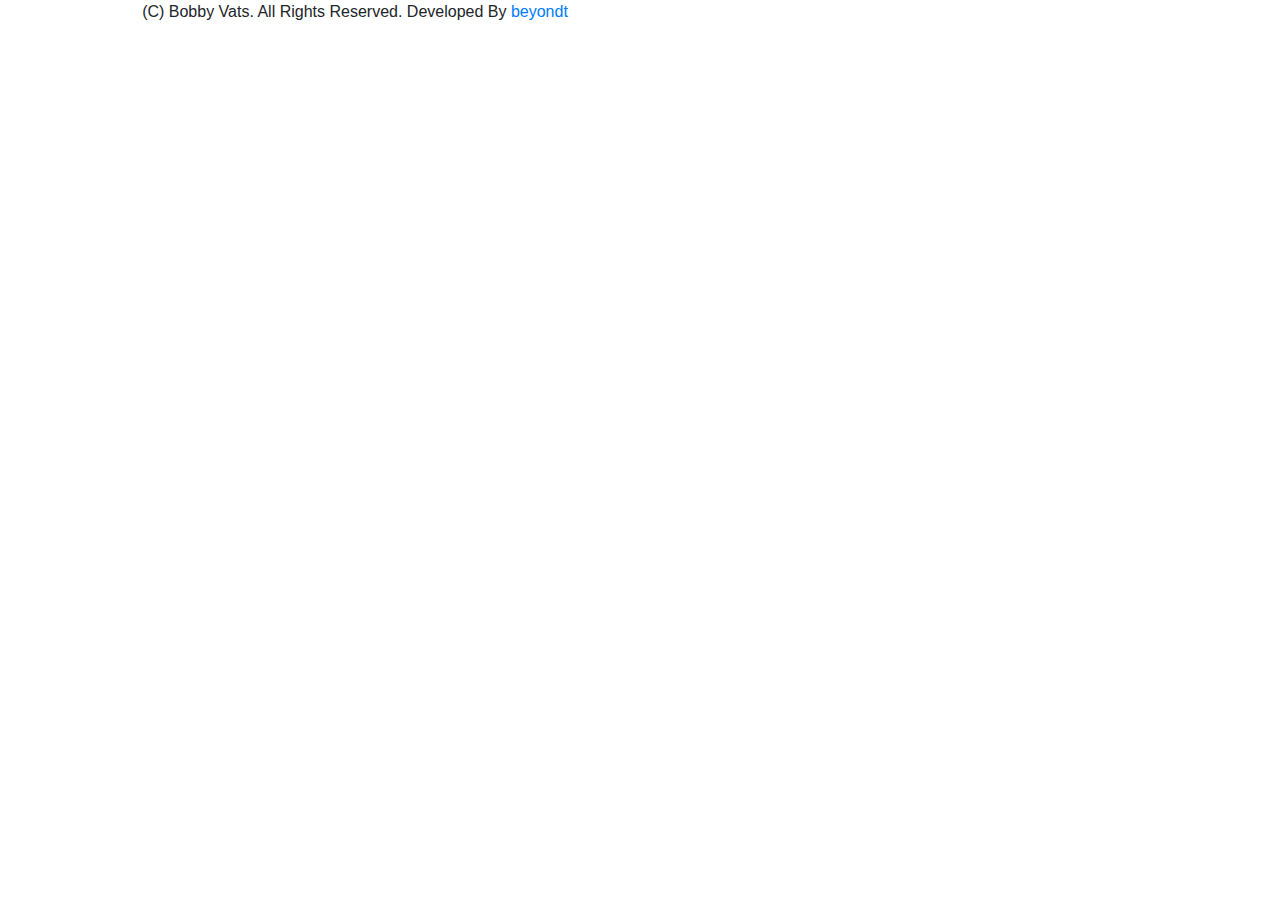
<file: footer.html>
<!DOCTYPE html>
<html lang="en">
<head>
  <title>Bootstrap Example</title>
  <meta charset="utf-8">
  <meta name="viewport" content="width=device-width, initial-scale=1">
  <link rel="stylesheet" href="https://maxcdn.bootstrapcdn.com/bootstrap/4.5.2/css/bootstrap.min.css">
  <script src="https://ajax.googleapis.com/ajax/libs/jquery/3.5.1/jquery.min.js"></script>
  <script src="https://cdnjs.cloudflare.com/ajax/libs/popper.js/1.16.0/umd/popper.min.js"></script>
  <script src="https://maxcdn.bootstrapcdn.com/bootstrap/4.5.2/js/bootstrap.min.js"></script>

    

  <style>
  
  
  </style> 

    

</head>

<body>

  <div class="container">



<div class="row">
 <div class="col-lg-6 text-center"><p class="text-center">(C) Bobby Vats. All Rights Reserved.
Developed By<a href="#"> beyondt</a></p></div>
  
<div class="col-lg-6 d-flex justify-content-center"><a href="https://www.facebook.com/BobbyVatsTingFactor?fref=ts"><i class="fa fa-facebook" style="font-size:30px;"></i></a>
&nbsp;&nbsp;&nbsp;&nbsp;&nbsp;<a href="https://www.instagram.com/bobby_vats/"><i class="fa fa-instagram" style="font-size:30px;"></i></a>
&nbsp;&nbsp;&nbsp;&nbsp;&nbsp;<a href="https://www.youtube.com/results?search_query=kreative+karma"><i class="fa fa-youtube" style="font-size:30px;"></i></a>
&nbsp;&nbsp;&nbsp;&nbsp;&nbsp;<a href="https://twitter.com/bobbyvats"><i class="fa fa-twitter" style="font-size:30px;"></i></div></a>
 
</div>
</div>


</body>

</html>
</file>
<file: css/icomoon.css>
@font-face {
    font-family: 'icomoon';
    src:    url('fonts/icomoon.eot?1oniuf');
    src:    url('fonts/icomoon.eot?1oniuf#iefix') format('embedded-opentype'),
        url('fonts/icomoon.ttf?1oniuf') format('truetype'),
        url('fonts/icomoon.woff?1oniuf') format('woff'),
        url('fonts/icomoon.svg?1oniuf#icomoon') format('svg');
    font-weight: normal;
    font-style: normal;
}

[class^="icon-"], [class*=" icon-"] {
    /* use !important to prevent issues with browser extensions that change fonts */
    font-family: 'icomoon' !important;
    speak: none;
    font-style: normal;
    font-weight: normal;
    font-variant: normal;
    text-transform: none;
    line-height: 1;

    /* Better Font Rendering =========== */
    -webkit-font-smoothing: antialiased;
    -moz-osx-font-smoothing: grayscale;
}

.icon-mobile:before {
    content: "\e000";
}
.icon-laptop:before {
    content: "\e001";
}
.icon-desktop:before {
    content: "\e002";
}
.icon-tablet:before {
    content: "\e003";
}
.icon-phone:before {
    content: "\e004";
}
.icon-document:before {
    content: "\e005";
}
.icon-documents:before {
    content: "\e006";
}
.icon-search:before {
    content: "\e007";
}
.icon-clipboard:before {
    content: "\e008";
}
.icon-newspaper:before {
    content: "\e009";
}
.icon-notebook:before {
    content: "\e00a";
}
.icon-book-open:before {
    content: "\e00b";
}
.icon-browser:before {
    content: "\e00c";
}
.icon-calendar:before {
    content: "\e00d";
}
.icon-presentation:before {
    content: "\e00e";
}
.icon-picture:before {
    content: "\e00f";
}
.icon-pictures:before {
    content: "\e010";
}
.icon-video:before {
    content: "\e011";
}
.icon-camera:before {
    content: "\e012";
}
.icon-printer:before {
    content: "\e013";
}
.icon-toolbox:before {
    content: "\e014";
}
.icon-briefcase:before {
    content: "\e015";
}
.icon-wallet:before {
    content: "\e016";
}
.icon-gift:before {
    content: "\e017";
}
.icon-bargraph:before {
    content: "\e018";
}
.icon-grid:before {
    content: "\e019";
}
.icon-expand:before {
    content: "\e01a";
}
.icon-focus:before {
    content: "\e01b";
}
.icon-edit:before {
    content: "\e01c";
}
.icon-adjustments:before {
    content: "\e01d";
}
.icon-ribbon:before {
    content: "\e01e";
}
.icon-hourglass:before {
    content: "\e01f";
}
.icon-lock:before {
    content: "\e020";
}
.icon-megaphone:before {
    content: "\e021";
}
.icon-shield:before {
    content: "\e022";
}
.icon-trophy:before {
    content: "\e023";
}
.icon-flag:before {
    content: "\e024";
}
.icon-map:before {
    content: "\e025";
}
.icon-puzzle:before {
    content: "\e026";
}
.icon-basket:before {
    content: "\e027";
}
.icon-envelope:before {
    content: "\e028";
}
.icon-streetsign:before {
    content: "\e029";
}
.icon-telescope:before {
    content: "\e02a";
}
.icon-gears:before {
    content: "\e02b";
}
.icon-key:before {
    content: "\e02c";
}
.icon-paperclip:before {
    content: "\e02d";
}
.icon-attachment:before {
    content: "\e02e";
}
.icon-pricetags:before {
    content: "\e02f";
}
.icon-lightbulb:before {
    content: "\e030";
}
.icon-layers:before {
    content: "\e031";
}
.icon-pencil:before {
    content: "\e032";
}
.icon-tools:before {
    content: "\e033";
}
.icon-tools-2:before {
    content: "\e034";
}
.icon-scissors:before {
    content: "\e035";
}
.icon-paintbrush:before {
    content: "\e036";
}
.icon-magnifying-glass:before {
    content: "\e037";
}
.icon-circle-compass:before {
    content: "\e038";
}
.icon-linegraph:before {
    content: "\e039";
}
.icon-mic:before {
    content: "\e03a";
}
.icon-strategy:before {
    content: "\e03b";
}
.icon-beaker:before {
    content: "\e03c";
}
.icon-caution:before {
    content: "\e03d";
}
.icon-recycle:before {
    content: "\e03e";
}
.icon-anchor:before {
    content: "\e03f";
}
.icon-profile-male:before {
    content: "\e040";
}
.icon-profile-female:before {
    content: "\e041";
}
.icon-bike:before {
    content: "\e042";
}
.icon-wine:before {
    content: "\e043";
}
.icon-hotairballoon:before {
    content: "\e044";
}
.icon-globe:before {
    content: "\e045";
}
.icon-genius:before {
    content: "\e046";
}
.icon-map-pin:before {
    content: "\e047";
}
.icon-dial:before {
    content: "\e048";
}
.icon-chat:before {
    content: "\e049";
}
.icon-heart:before {
    content: "\e04a";
}
.icon-cloud:before {
    content: "\e04b";
}
.icon-upload:before {
    content: "\e04c";
}
.icon-download:before {
    content: "\e04d";
}
.icon-target:before {
    content: "\e04e";
}
.icon-hazardous:before {
    content: "\e04f";
}
.icon-piechart:before {
    content: "\e050";
}
.icon-speedometer:before {
    content: "\e051";
}
.icon-global:before {
    content: "\e052";
}
.icon-compass:before {
    content: "\e053";
}
.icon-lifesaver:before {
    content: "\e054";
}
.icon-clock:before {
    content: "\e055";
}
.icon-aperture:before {
    content: "\e056";
}
.icon-quote:before {
    content: "\e057";
}
.icon-scope:before {
    content: "\e058";
}
.icon-alarmclock:before {
    content: "\e059";
}
.icon-refresh:before {
    content: "\e05a";
}
.icon-happy:before {
    content: "\e05b";
}
.icon-sad:before {
    content: "\e05c";
}
.icon-facebook:before {
    content: "\e05d";
}
.icon-twitter:before {
    content: "\e05e";
}
.icon-googleplus:before {
    content: "\e05f";
}
.icon-rss:before {
    content: "\e060";
}
.icon-tumblr:before {
    content: "\e061";
}
.icon-linkedin:before {
    content: "\e062";
}
.icon-dribbble:before {
    content: "\e063";
}
.icon-box2:before {
    content: "\ea82";
}
.icon-write:before {
    content: "\ea83";
}
.icon-clock2:before {
    content: "\ea84";
}
.icon-reply2:before {
    content: "\ea85";
}
.icon-reply-all2:before {
    content: "\ea86";
}
.icon-forward2:before {
    content: "\ea87";
}
.icon-flag2:before {
    content: "\ea88";
}
.icon-search2:before {
    content: "\ea89";
}
.icon-trash2:before {
    content: "\ea8a";
}
.icon-envelope2:before {
    content: "\ea8b";
}
.icon-bubble:before {
    content: "\ea8c";
}
.icon-bubbles:before {
    content: "\ea8d";
}
.icon-user2:before {
    content: "\ea8e";
}
.icon-users2:before {
    content: "\ea8f";
}
.icon-cloud2:before {
    content: "\ea90";
}
.icon-download2:before {
    content: "\ea91";
}
.icon-upload2:before {
    content: "\ea92";
}
.icon-rain:before {
    content: "\ea93";
}
.icon-sun:before {
    content: "\ea94";
}
.icon-moon2:before {
    content: "\ea95";
}
.icon-bell2:before {
    content: "\ea96";
}
.icon-folder2:before {
    content: "\ea97";
}
.icon-pin2:before {
    content: "\ea98";
}
.icon-sound2:before {
    content: "\ea99";
}
.icon-microphone:before {
    content: "\ea9a";
}
.icon-camera2:before {
    content: "\ea9b";
}
.icon-image2:before {
    content: "\ea9c";
}
.icon-cog2:before {
    content: "\ea9d";
}
.icon-calendar2:before {
    content: "\ea9e";
}
.icon-book2:before {
    content: "\ea9f";
}
.icon-map-marker:before {
    content: "\eaa0";
}
.icon-store:before {
    content: "\eaa1";
}
.icon-support:before {
    content: "\eaa2";
}
.icon-tag2:before {
    content: "\eaa3";
}
.icon-heart2:before {
    content: "\eaa4";
}
.icon-video-camera:before {
    content: "\eaa5";
}
.icon-trophy2:before {
    content: "\eaa6";
}
.icon-cart:before {
    content: "\eaa7";
}
.icon-eye2:before {
    content: "\eaa8";
}
.icon-cancel:before {
    content: "\eaa9";
}
.icon-chart:before {
    content: "\eaaa";
}
.icon-target2:before {
    content: "\eaab";
}
.icon-printer2:before {
    content: "\eaac";
}
.icon-location2:before {
    content: "\eaad";
}
.icon-bookmark2:before {
    content: "\eaae";
}
.icon-monitor:before {
    content: "\eaaf";
}
.icon-cross2:before {
    content: "\eab0";
}
.icon-plus2:before {
    content: "\eab1";
}
.icon-left:before {
    content: "\eab2";
}
.icon-up:before {
    content: "\eab3";
}
.icon-browser2:before {
    content: "\eab4";
}
.icon-windows:before {
    content: "\eab5";
}
.icon-switch2:before {
    content: "\eab6";
}
.icon-dashboard:before {
    content: "\eab7";
}
.icon-play:before {
    content: "\eab8";
}
.icon-fast-forward:before {
    content: "\eab9";
}
.icon-next:before {
    content: "\eaba";
}
.icon-refresh2:before {
    content: "\eabb";
}
.icon-film:before {
    content: "\eabc";
}
.icon-home2:before {
    content: "\eabd";
}
.icon-add-to-list:before {
    content: "\e901";
}
.icon-classic-computer:before {
    content: "\e902";
}
.icon-controller-fast-backward:before {
    content: "\e903";
}
.icon-creative-commons-attribution:before {
    content: "\e904";
}
.icon-creative-commons-noderivs:before {
    content: "\e905";
}
.icon-creative-commons-noncommercial-eu:before {
    content: "\e906";
}
.icon-creative-commons-noncommercial-us:before {
    content: "\e907";
}
.icon-creative-commons-public-domain:before {
    content: "\e908";
}
.icon-creative-commons-remix:before {
    content: "\e909";
}
.icon-creative-commons-share:before {
    content: "\e90a";
}
.icon-creative-commons-sharealike:before {
    content: "\e90b";
}
.icon-creative-commons:before {
    content: "\e90c";
}
.icon-document-landscape:before {
    content: "\e90d";
}
.icon-remove-user:before {
    content: "\e90e";
}
.icon-warning:before {
    content: "\e90f";
}
.icon-arrow-bold-down:before {
    content: "\e910";
}
.icon-arrow-bold-left:before {
    content: "\e911";
}
.icon-arrow-bold-right:before {
    content: "\e912";
}
.icon-arrow-bold-up:before {
    content: "\e913";
}
.icon-arrow-down:before {
    content: "\e914";
}
.icon-arrow-left:before {
    content: "\e915";
}
.icon-arrow-long-down:before {
    content: "\e916";
}
.icon-arrow-long-left:before {
    content: "\e917";
}
.icon-arrow-long-right:before {
    content: "\e918";
}
.icon-arrow-long-up:before {
    content: "\e919";
}
.icon-arrow-right:before {
    content: "\e91a";
}
.icon-arrow-up:before {
    content: "\e91b";
}
.icon-arrow-with-circle-down:before {
    content: "\e91c";
}
.icon-arrow-with-circle-left:before {
    content: "\e91d";
}
.icon-arrow-with-circle-right:before {
    content: "\e91e";
}
.icon-arrow-with-circle-up:before {
    content: "\e91f";
}
.icon-bookmark:before {
    content: "\e920";
}
.icon-bookmarks:before {
    content: "\e921";
}
.icon-chevron-down:before {
    content: "\e922";
}
.icon-chevron-left:before {
    content: "\e923";
}
.icon-chevron-right:before {
    content: "\e924";
}
.icon-chevron-small-down:before {
    content: "\e925";
}
.icon-chevron-small-left:before {
    content: "\e926";
}
.icon-chevron-small-right:before {
    content: "\e927";
}
.icon-chevron-small-up:before {
    content: "\e928";
}
.icon-chevron-thin-down:before {
    content: "\e929";
}
.icon-chevron-thin-left:before {
    content: "\e92a";
}
.icon-chevron-thin-right:before {
    content: "\e92b";
}
.icon-chevron-thin-up:before {
    content: "\e92c";
}
.icon-chevron-up:before {
    content: "\e92d";
}
.icon-chevron-with-circle-down:before {
    content: "\e92e";
}
.icon-chevron-with-circle-left:before {
    content: "\e92f";
}
.icon-chevron-with-circle-right:before {
    content: "\e930";
}
.icon-chevron-with-circle-up:before {
    content: "\e931";
}
.icon-cloud3:before {
    content: "\e932";
}
.icon-controller-fast-forward:before {
    content: "\e933";
}
.icon-controller-jump-to-start:before {
    content: "\e934";
}
.icon-controller-next:before {
    content: "\e935";
}
.icon-controller-paus:before {
    content: "\e936";
}
.icon-controller-play:before {
    content: "\e937";
}
.icon-controller-record:before {
    content: "\e938";
}
.icon-controller-stop:before {
    content: "\e939";
}
.icon-controller-volume:before {
    content: "\e93a";
}
.icon-dot-single:before {
    content: "\e93b";
}
.icon-dots-three-horizontal:before {
    content: "\e93c";
}
.icon-dots-three-vertical:before {
    content: "\e93d";
}
.icon-dots-two-horizontal:before {
    content: "\e93e";
}
.icon-dots-two-vertical:before {
    content: "\e93f";
}
.icon-download3:before {
    content: "\e940";
}
.icon-emoji-flirt:before {
    content: "\e941";
}
.icon-flow-branch:before {
    content: "\e942";
}
.icon-flow-cascade:before {
    content: "\e943";
}
.icon-flow-line:before {
    content: "\e944";
}
.icon-flow-parallel:before {
    content: "\e945";
}
.icon-flow-tree:before {
    content: "\e946";
}
.icon-install:before {
    content: "\e947";
}
.icon-layers2:before {
    content: "\e948";
}
.icon-open-book:before {
    content: "\e949";
}
.icon-resize-100:before {
    content: "\e94a";
}
.icon-resize-full-screen:before {
    content: "\e94b";
}
.icon-save:before {
    content: "\e94c";
}
.icon-select-arrows:before {
    content: "\e94d";
}
.icon-sound-mute:before {
    content: "\e94e";
}
.icon-sound:before {
    content: "\e94f";
}
.icon-trash:before {
    content: "\e950";
}
.icon-triangle-down:before {
    content: "\e951";
}
.icon-triangle-left:before {
    content: "\e952";
}
.icon-triangle-right:before {
    content: "\e953";
}
.icon-triangle-up:before {
    content: "\e954";
}
.icon-uninstall:before {
    content: "\e955";
}
.icon-upload-to-cloud:before {
    content: "\e956";
}
.icon-upload3:before {
    content: "\e957";
}
.icon-add-user:before {
    content: "\e958";
}
.icon-address:before {
    content: "\e959";
}
.icon-adjust:before {
    content: "\e95a";
}
.icon-air:before {
    content: "\e95b";
}
.icon-aircraft-landing:before {
    content: "\e95c";
}
.icon-aircraft-take-off:before {
    content: "\e95d";
}
.icon-aircraft:before {
    content: "\e95e";
}
.icon-align-bottom:before {
    content: "\e95f";
}
.icon-align-horizontal-middle:before {
    content: "\e960";
}
.icon-align-left:before {
    content: "\e961";
}
.icon-align-right:before {
    content: "\e962";
}
.icon-align-top:before {
    content: "\e963";
}
.icon-align-vertical-middle:before {
    content: "\e964";
}
.icon-archive:before {
    content: "\e965";
}
.icon-area-graph:before {
    content: "\e966";
}
.icon-attachment2:before {
    content: "\e967";
}
.icon-awareness-ribbon:before {
    content: "\e968";
}
.icon-back-in-time:before {
    content: "\e969";
}
.icon-back:before {
    content: "\e96a";
}
.icon-bar-graph:before {
    content: "\e96b";
}
.icon-battery:before {
    content: "\e96c";
}
.icon-beamed-note:before {
    content: "\e96d";
}
.icon-bell:before {
    content: "\e96e";
}
.icon-blackboard:before {
    content: "\e96f";
}
.icon-block:before {
    content: "\e970";
}
.icon-book:before {
    content: "\e971";
}
.icon-bowl:before {
    content: "\e972";
}
.icon-box:before {
    content: "\e973";
}
.icon-briefcase2:before {
    content: "\e974";
}
.icon-browser3:before {
    content: "\e975";
}
.icon-brush:before {
    content: "\e976";
}
.icon-bucket:before {
    content: "\e977";
}
.icon-cake:before {
    content: "\e978";
}
.icon-calculator:before {
    content: "\e979";
}
.icon-calendar3:before {
    content: "\e97a";
}
.icon-camera3:before {
    content: "\e97b";
}
.icon-ccw:before {
    content: "\e97c";
}
.icon-chat2:before {
    content: "\e97d";
}
.icon-check:before {
    content: "\e97e";
}
.icon-circle-with-cross:before {
    content: "\e97f";
}
.icon-circle-with-minus:before {
    content: "\e980";
}
.icon-circle-with-plus:before {
    content: "\e981";
}
.icon-circle:before {
    content: "\e982";
}
.icon-circular-graph:before {
    content: "\e983";
}
.icon-clapperboard:before {
    content: "\e984";
}
.icon-clipboard2:before {
    content: "\e985";
}
.icon-clock3:before {
    content: "\e986";
}
.icon-code:before {
    content: "\e987";
}
.icon-cog:before {
    content: "\e988";
}
.icon-colours:before {
    content: "\e989";
}
.icon-compass2:before {
    content: "\e98a";
}
.icon-copy:before {
    content: "\e98b";
}
.icon-credit-card:before {
    content: "\e98c";
}
.icon-credit:before {
    content: "\e98d";
}
.icon-cross:before {
    content: "\e98e";
}
.icon-cup:before {
    content: "\e98f";
}
.icon-cw:before {
    content: "\e990";
}
.icon-cycle:before {
    content: "\e991";
}
.icon-database:before {
    content: "\e992";
}
.icon-dial-pad:before {
    content: "\e993";
}
.icon-direction:before {
    content: "\e994";
}
.icon-document2:before {
    content: "\e995";
}
.icon-documents2:before {
    content: "\e996";
}
.icon-drink:before {
    content: "\e997";
}
.icon-drive:before {
    content: "\e998";
}
.icon-drop:before {
    content: "\e999";
}
.icon-edit2:before {
    content: "\e99a";
}
.icon-email:before {
    content: "\e99b";
}
.icon-emoji-happy:before {
    content: "\e99c";
}
.icon-emoji-neutral:before {
    content: "\e99d";
}
.icon-emoji-sad:before {
    content: "\e99e";
}
.icon-erase:before {
    content: "\e99f";
}
.icon-eraser:before {
    content: "\e9a0";
}
.icon-export:before {
    content: "\e9a1";
}
.icon-eye:before {
    content: "\e9a2";
}
.icon-feather:before {
    content: "\e9a3";
}
.icon-flag3:before {
    content: "\e9a4";
}
.icon-flash:before {
    content: "\e9a5";
}
.icon-flashlight:before {
    content: "\e9a6";
}
.icon-flat-brush:before {
    content: "\e9a7";
}
.icon-folder-images:before {
    content: "\e9a8";
}
.icon-folder-music:before {
    content: "\e9a9";
}
.icon-folder-video:before {
    content: "\e9aa";
}
.icon-folder:before {
    content: "\e9ab";
}
.icon-forward:before {
    content: "\e9ac";
}
.icon-funnel:before {
    content: "\e9ad";
}
.icon-game-controller:before {
    content: "\e9ae";
}
.icon-gauge:before {
    content: "\e9af";
}
.icon-globe2:before {
    content: "\e9b0";
}
.icon-graduation-cap:before {
    content: "\e9b1";
}
.icon-grid2:before {
    content: "\e9b2";
}
.icon-hair-cross:before {
    content: "\e9b3";
}
.icon-hand:before {
    content: "\e9b4";
}
.icon-heart-outlined:before {
    content: "\e9b5";
}
.icon-heart3:before {
    content: "\e9b6";
}
.icon-help-with-circle:before {
    content: "\e9b7";
}
.icon-help:before {
    content: "\e9b8";
}
.icon-home:before {
    content: "\e9b9";
}
.icon-hour-glass:before {
    content: "\e9ba";
}
.icon-image-inverted:before {
    content: "\e9bb";
}
.icon-image:before {
    content: "\e9bc";
}
.icon-images:before {
    content: "\e9bd";
}
.icon-inbox:before {
    content: "\e9be";
}
.icon-infinity:before {
    content: "\e9bf";
}
.icon-info-with-circle:before {
    content: "\e9c0";
}
.icon-info:before {
    content: "\e9c1";
}
.icon-key2:before {
    content: "\e9c2";
}
.icon-keyboard:before {
    content: "\e9c3";
}
.icon-lab-flask:before {
    content: "\e9c4";
}
.icon-landline:before {
    content: "\e9c5";
}
.icon-language:before {
    content: "\e9c6";
}
.icon-laptop2:before {
    content: "\e9c7";
}
.icon-leaf:before {
    content: "\e9c8";
}
.icon-level-down:before {
    content: "\e9c9";
}
.icon-level-up:before {
    content: "\e9ca";
}
.icon-lifebuoy:before {
    content: "\e9cb";
}
.icon-light-bulb:before {
    content: "\e9cc";
}
.icon-light-down:before {
    content: "\e9cd";
}
.icon-light-up:before {
    content: "\e9ce";
}
.icon-line-graph:before {
    content: "\e9cf";
}
.icon-link:before {
    content: "\e9d0";
}
.icon-list:before {
    content: "\e9d1";
}
.icon-location-pin:before {
    content: "\e9d2";
}
.icon-location:before {
    content: "\e9d3";
}
.icon-lock-open:before {
    content: "\e9d4";
}
.icon-lock2:before {
    content: "\e9d5";
}
.icon-log-out:before {
    content: "\e9d6";
}
.icon-login:before {
    content: "\e9d7";
}
.icon-loop:before {
    content: "\e9d8";
}
.icon-magnet:before {
    content: "\e9d9";
}
.icon-magnifying-glass2:before {
    content: "\e9da";
}
.icon-mail:before {
    content: "\e9db";
}
.icon-man:before {
    content: "\e9dc";
}
.icon-map2:before {
    content: "\e9dd";
}
.icon-mask:before {
    content: "\e9de";
}
.icon-medal:before {
    content: "\e9df";
}
.icon-megaphone2:before {
    content: "\e9e0";
}
.icon-menu:before {
    content: "\e9e1";
}
.icon-message:before {
    content: "\e9e2";
}
.icon-mic2:before {
    content: "\e9e3";
}
.icon-minus:before {
    content: "\e9e4";
}
.icon-mobile2:before {
    content: "\e9e5";
}
.icon-modern-mic:before {
    content: "\e9e6";
}
.icon-moon:before {
    content: "\e9e7";
}
.icon-mouse:before {
    content: "\e9e8";
}
.icon-music:before {
    content: "\e9e9";
}
.icon-network:before {
    content: "\e9ea";
}
.icon-new-message:before {
    content: "\e9eb";
}
.icon-new:before {
    content: "\e9ec";
}
.icon-news:before {
    content: "\e9ed";
}
.icon-note:before {
    content: "\e9ee";
}
.icon-notification:before {
    content: "\e9ef";
}
.icon-old-mobile:before {
    content: "\e9f0";
}
.icon-old-phone:before {
    content: "\e9f1";
}
.icon-palette:before {
    content: "\e9f2";
}
.icon-paper-plane:before {
    content: "\e9f3";
}
.icon-pencil2:before {
    content: "\e9f4";
}
.icon-phone2:before {
    content: "\e9f5";
}
.icon-pie-chart:before {
    content: "\e9f6";
}
.icon-pin:before {
    content: "\e9f7";
}
.icon-plus:before {
    content: "\e9f8";
}
.icon-popup:before {
    content: "\e9f9";
}
.icon-power-plug:before {
    content: "\e9fa";
}
.icon-price-ribbon:before {
    content: "\e9fb";
}
.icon-price-tag:before {
    content: "\e9fc";
}
.icon-print:before {
    content: "\e9fd";
}
.icon-progress-empty:before {
    content: "\e9fe";
}
.icon-progress-full:before {
    content: "\e9ff";
}
.icon-progress-one:before {
    content: "\ea00";
}
.icon-progress-two:before {
    content: "\ea01";
}
.icon-publish:before {
    content: "\ea02";
}
.icon-quote2:before {
    content: "\ea03";
}
.icon-radio:before {
    content: "\ea04";
}
.icon-reply-all:before {
    content: "\ea05";
}
.icon-reply:before {
    content: "\ea06";
}
.icon-retweet:before {
    content: "\ea07";
}
.icon-rocket:before {
    content: "\ea08";
}
.icon-round-brush:before {
    content: "\ea09";
}
.icon-rss2:before {
    content: "\ea0a";
}
.icon-ruler:before {
    content: "\ea0b";
}
.icon-scissors2:before {
    content: "\ea0c";
}
.icon-share-alternitive:before {
    content: "\ea0d";
}
.icon-share:before {
    content: "\ea0e";
}
.icon-shareable:before {
    content: "\ea0f";
}
.icon-shield2:before {
    content: "\ea10";
}
.icon-shop:before {
    content: "\ea11";
}
.icon-shopping-bag:before {
    content: "\ea12";
}
.icon-shopping-basket:before {
    content: "\ea13";
}
.icon-shopping-cart:before {
    content: "\ea14";
}
.icon-shuffle:before {
    content: "\ea15";
}
.icon-signal:before {
    content: "\ea16";
}
.icon-sound-mix:before {
    content: "\ea17";
}
.icon-sports-club:before {
    content: "\ea18";
}
.icon-spreadsheet:before {
    content: "\ea19";
}
.icon-squared-cross:before {
    content: "\ea1a";
}
.icon-squared-minus:before {
    content: "\ea1b";
}
.icon-squared-plus:before {
    content: "\ea1c";
}
.icon-star-outlined:before {
    content: "\ea1d";
}
.icon-star:before {
    content: "\ea1e";
}
.icon-stopwatch:before {
    content: "\ea1f";
}
.icon-suitcase:before {
    content: "\ea20";
}
.icon-swap:before {
    content: "\ea21";
}
.icon-sweden:before {
    content: "\ea22";
}
.icon-switch:before {
    content: "\ea23";
}
.icon-tablet2:before {
    content: "\ea24";
}
.icon-tag:before {
    content: "\ea25";
}
.icon-text-document-inverted:before {
    content: "\ea26";
}
.icon-text-document:before {
    content: "\ea27";
}
.icon-text:before {
    content: "\ea28";
}
.icon-thermometer:before {
    content: "\ea29";
}
.icon-thumbs-down:before {
    content: "\ea2a";
}
.icon-thumbs-up:before {
    content: "\ea2b";
}
.icon-thunder-cloud:before {
    content: "\ea2c";
}
.icon-ticket:before {
    content: "\ea2d";
}
.icon-time-slot:before {
    content: "\ea2e";
}
.icon-tools2:before {
    content: "\ea2f";
}
.icon-traffic-cone:before {
    content: "\ea30";
}
.icon-tree:before {
    content: "\ea31";
}
.icon-trophy3:before {
    content: "\ea32";
}
.icon-tv:before {
    content: "\ea33";
}
.icon-typing:before {
    content: "\ea34";
}
.icon-unread:before {
    content: "\ea35";
}
.icon-untag:before {
    content: "\ea36";
}
.icon-user:before {
    content: "\ea37";
}
.icon-users:before {
    content: "\ea38";
}
.icon-v-card:before {
    content: "\ea39";
}
.icon-video2:before {
    content: "\ea3a";
}
.icon-vinyl:before {
    content: "\ea3b";
}
.icon-voicemail:before {
    content: "\ea3c";
}
.icon-wallet2:before {
    content: "\ea3d";
}
.icon-water:before {
    content: "\ea3e";
}
.icon-500px-with-circle:before {
    content: "\ea3f";
}
.icon-500px:before {
    content: "\ea40";
}
.icon-basecamp:before {
    content: "\ea41";
}
.icon-behance:before {
    content: "\ea42";
}
.icon-creative-cloud:before {
    content: "\ea43";
}
.icon-dropbox:before {
    content: "\ea44";
}
.icon-evernote:before {
    content: "\ea45";
}
.icon-flattr:before {
    content: "\ea46";
}
.icon-foursquare:before {
    content: "\ea47";
}
.icon-google-drive:before {
    content: "\ea48";
}
.icon-google-hangouts:before {
    content: "\ea49";
}
.icon-grooveshark:before {
    content: "\ea4a";
}
.icon-icloud:before {
    content: "\ea4b";
}
.icon-mixi:before {
    content: "\ea4c";
}
.icon-onedrive:before {
    content: "\ea4d";
}
.icon-paypal:before {
    content: "\ea4e";
}
.icon-picasa:before {
    content: "\ea4f";
}
.icon-qq:before {
    content: "\ea50";
}
.icon-rdio-with-circle:before {
    content: "\ea51";
}
.icon-renren:before {
    content: "\ea52";
}
.icon-scribd:before {
    content: "\ea53";
}
.icon-sina-weibo:before {
    content: "\ea54";
}
.icon-skype-with-circle:before {
    content: "\ea55";
}
.icon-skype:before {
    content: "\ea56";
}
.icon-slideshare:before {
    content: "\ea57";
}
.icon-smashing:before {
    content: "\ea58";
}
.icon-soundcloud:before {
    content: "\ea59";
}
.icon-spotify-with-circle:before {
    content: "\ea5a";
}
.icon-spotify:before {
    content: "\ea5b";
}
.icon-swarm:before {
    content: "\ea5c";
}
.icon-vine-with-circle:before {
    content: "\ea5d";
}
.icon-vine:before {
    content: "\ea5e";
}
.icon-vk-alternitive:before {
    content: "\ea5f";
}
.icon-vk-with-circle:before {
    content: "\ea60";
}
.icon-vk:before {
    content: "\ea61";
}
.icon-xing-with-circle:before {
    content: "\ea62";
}
.icon-xing:before {
    content: "\ea63";
}
.icon-yelp:before {
    content: "\ea64";
}
.icon-dribbble-with-circle:before {
    content: "\ea65";
}
.icon-dribbble2:before {
    content: "\ea66";
}
.icon-facebook-with-circle:before {
    content: "\ea67";
}
.icon-facebook2:before {
    content: "\ea68";
}
.icon-flickr-with-circle:before {
    content: "\ea69";
}
.icon-flickr:before {
    content: "\ea6a";
}
.icon-github-with-circle:before {
    content: "\ea6b";
}
.icon-github:before {
    content: "\ea6c";
}
.icon-google-with-circle:before {
    content: "\ea6d";
}
.icon-google:before {
    content: "\ea6e";
}
.icon-instagram-with-circle:before {
    content: "\ea6f";
}
.icon-instagram:before {
    content: "\ea70";
}
.icon-lastfm-with-circle:before {
    content: "\ea71";
}
.icon-lastfm:before {
    content: "\ea72";
}
.icon-linkedin-with-circle:before {
    content: "\ea73";
}
.icon-linkedin2:before {
    content: "\ea74";
}
.icon-pinterest-with-circle:before {
    content: "\ea75";
}
.icon-pinterest:before {
    content: "\ea76";
}
.icon-rdio:before {
    content: "\ea77";
}
.icon-stumbleupon-with-circle:before {
    content: "\ea78";
}
.icon-stumbleupon:before {
    content: "\ea79";
}
.icon-tumblr-with-circle:before {
    content: "\ea7a";
}
.icon-tumblr2:before {
    content: "\ea7b";
}
.icon-twitter-with-circle:before {
    content: "\ea7c";
}
.icon-twitter2:before {
    content: "\ea7d";
}
.icon-vimeo-with-circle:before {
    content: "\ea7e";
}
.icon-vimeo:before {
    content: "\ea7f";
}
.icon-youtube-with-circle:before {
    content: "\ea80";
}
.icon-youtube:before {
    content: "\ea81";
}
.icon-home3:before {
    content: "\eabe";
}
.icon-home22:before {
    content: "\eabf";
}
.icon-home32:before {
    content: "\eac0";
}
.icon-office:before {
    content: "\eac1";
}
.icon-newspaper2:before {
    content: "\eac2";
}
.icon-pencil3:before {
    content: "\eac3";
}
.icon-pencil22:before {
    content: "\eac4";
}
.icon-quill:before {
    content: "\eac5";
}
.icon-pen:before {
    content: "\eac6";
}
.icon-blog:before {
    content: "\eac7";
}
.icon-eyedropper:before {
    content: "\eac8";
}
.icon-droplet:before {
    content: "\eac9";
}
.icon-paint-format:before {
    content: "\eaca";
}
.icon-image3:before {
    content: "\eacb";
}
.icon-images2:before {
    content: "\eacc";
}
.icon-camera4:before {
    content: "\eacd";
}
.icon-headphones:before {
    content: "\eace";
}
.icon-music2:before {
    content: "\eacf";
}
.icon-play2:before {
    content: "\ead0";
}
.icon-film2:before {
    content: "\ead1";
}
.icon-video-camera2:before {
    content: "\ead2";
}
.icon-dice:before {
    content: "\ead3";
}
.icon-pacman:before {
    content: "\ead4";
}
.icon-spades:before {
    content: "\ead5";
}
.icon-clubs:before {
    content: "\ead6";
}
.icon-diamonds:before {
    content: "\ead7";
}
.icon-bullhorn:before {
    content: "\ead8";
}
.icon-connection:before {
    content: "\ead9";
}
.icon-podcast:before {
    content: "\eada";
}
.icon-feed:before {
    content: "\eadb";
}
.icon-mic3:before {
    content: "\eadc";
}
.icon-book3:before {
    content: "\eadd";
}
.icon-books:before {
    content: "\eade";
}
.icon-library:before {
    content: "\eadf";
}
.icon-file-text:before {
    content: "\eae0";
}
.icon-profile:before {
    content: "\eae1";
}
.icon-file-empty:before {
    content: "\eae2";
}
.icon-files-empty:before {
    content: "\eae3";
}
.icon-file-text2:before {
    content: "\eae4";
}
.icon-file-picture:before {
    content: "\eae5";
}
.icon-file-music:before {
    content: "\eae6";
}
.icon-file-play:before {
    content: "\eae7";
}
.icon-file-video:before {
    content: "\eae8";
}
.icon-file-zip:before {
    content: "\eae9";
}
.icon-copy2:before {
    content: "\eaea";
}
.icon-paste:before {
    content: "\eaeb";
}
.icon-stack:before {
    content: "\eaec";
}
.icon-folder3:before {
    content: "\eaed";
}
.icon-folder-open:before {
    content: "\eaee";
}
.icon-folder-plus:before {
    content: "\eaef";
}
.icon-folder-minus:before {
    content: "\eaf0";
}
.icon-folder-download:before {
    content: "\eaf1";
}
.icon-folder-upload:before {
    content: "\eaf2";
}
.icon-price-tag2:before {
    content: "\eaf3";
}
.icon-price-tags:before {
    content: "\eaf4";
}
.icon-barcode:before {
    content: "\eaf5";
}
.icon-qrcode:before {
    content: "\eaf6";
}
.icon-ticket2:before {
    content: "\eaf7";
}
.icon-cart2:before {
    content: "\eaf8";
}
.icon-coin-dollar:before {
    content: "\eaf9";
}
.icon-coin-euro:before {
    content: "\eafa";
}
.icon-coin-pound:before {
    content: "\eafb";
}
.icon-coin-yen:before {
    content: "\eafc";
}
.icon-credit-card2:before {
    content: "\eafd";
}
.icon-calculator2:before {
    content: "\eafe";
}
.icon-lifebuoy2:before {
    content: "\eaff";
}
.icon-phone3:before {
    content: "\eb00";
}
.icon-phone-hang-up:before {
    content: "\eb01";
}
.icon-address-book:before {
    content: "\eb02";
}
.icon-envelop:before {
    content: "\eb03";
}
.icon-pushpin:before {
    content: "\eb04";
}
.icon-location3:before {
    content: "\eb05";
}
.icon-location22:before {
    content: "\eb06";
}
.icon-compass3:before {
    content: "\eb07";
}
.icon-compass22:before {
    content: "\eb08";
}
.icon-map3:before {
    content: "\eb09";
}
.icon-map22:before {
    content: "\eb0a";
}
.icon-history:before {
    content: "\eb0b";
}
.icon-clock4:before {
    content: "\eb0c";
}
.icon-clock22:before {
    content: "\eb0d";
}
.icon-alarm:before {
    content: "\eb0e";
}
.icon-bell3:before {
    content: "\eb0f";
}
.icon-stopwatch2:before {
    content: "\eb10";
}
.icon-calendar4:before {
    content: "\eb11";
}
.icon-printer3:before {
    content: "\eb12";
}
.icon-keyboard2:before {
    content: "\eb13";
}
.icon-display:before {
    content: "\eb14";
}
.icon-laptop3:before {
    content: "\eb15";
}
.icon-mobile3:before {
    content: "\eb16";
}
.icon-mobile22:before {
    content: "\eb17";
}
.icon-tablet3:before {
    content: "\eb18";
}
.icon-tv2:before {
    content: "\eb19";
}
.icon-drawer:before {
    content: "\eb1a";
}
.icon-drawer2:before {
    content: "\eb1b";
}
.icon-box-add:before {
    content: "\eb1c";
}
.icon-box-remove:before {
    content: "\eb1d";
}
.icon-download4:before {
    content: "\eb1e";
}
.icon-upload4:before {
    content: "\eb1f";
}
.icon-floppy-disk:before {
    content: "\eb20";
}
.icon-drive2:before {
    content: "\eb21";
}
.icon-database2:before {
    content: "\eb22";
}
.icon-undo:before {
    content: "\eb23";
}
.icon-redo:before {
    content: "\eb24";
}
.icon-undo2:before {
    content: "\eb25";
}
.icon-redo2:before {
    content: "\eb26";
}
.icon-forward3:before {
    content: "\eb27";
}
.icon-reply3:before {
    content: "\eb28";
}
.icon-bubble2:before {
    content: "\eb29";
}
.icon-bubbles2:before {
    content: "\eb2a";
}
.icon-bubbles22:before {
    content: "\eb2b";
}
.icon-bubble22:before {
    content: "\eb2c";
}
.icon-bubbles3:before {
    content: "\eb2d";
}
.icon-bubbles4:before {
    content: "\eb2e";
}
.icon-user3:before {
    content: "\eb2f";
}
.icon-users3:before {
    content: "\eb30";
}
.icon-user-plus:before {
    content: "\eb31";
}
.icon-user-minus:before {
    content: "\eb32";
}
.icon-user-check:before {
    content: "\eb33";
}
.icon-user-tie:before {
    content: "\eb34";
}
.icon-quotes-left:before {
    content: "\eb35";
}
.icon-quotes-right:before {
    content: "\eb36";
}
.icon-hour-glass2:before {
    content: "\eb37";
}
.icon-spinner:before {
    content: "\eb38";
}
.icon-spinner2:before {
    content: "\eb39";
}
.icon-spinner3:before {
    content: "\eb3a";
}
.icon-spinner4:before {
    content: "\eb3b";
}
.icon-spinner5:before {
    content: "\eb3c";
}
.icon-spinner6:before {
    content: "\eb3d";
}
.icon-spinner7:before {
    content: "\eb3e";
}
.icon-spinner8:before {
    content: "\eb3f";
}
.icon-spinner9:before {
    content: "\eb40";
}
.icon-spinner10:before {
    content: "\eb41";
}
.icon-spinner11:before {
    content: "\eb42";
}
.icon-binoculars:before {
    content: "\eb43";
}
.icon-search3:before {
    content: "\eb44";
}
.icon-zoom-in:before {
    content: "\eb45";
}
.icon-zoom-out:before {
    content: "\eb46";
}
.icon-enlarge:before {
    content: "\eb47";
}
.icon-shrink:before {
    content: "\eb48";
}
.icon-enlarge2:before {
    content: "\eb49";
}
.icon-shrink2:before {
    content: "\eb4a";
}
.icon-key3:before {
    content: "\eb4b";
}
.icon-key22:before {
    content: "\eb4c";
}
.icon-lock3:before {
    content: "\eb4d";
}
.icon-unlocked:before {
    content: "\eb4e";
}
.icon-wrench:before {
    content: "\eb4f";
}
.icon-equalizer:before {
    content: "\eb50";
}
.icon-equalizer2:before {
    content: "\eb51";
}
.icon-cog3:before {
    content: "\eb52";
}
.icon-cogs:before {
    content: "\eb53";
}
.icon-hammer:before {
    content: "\eb54";
}
.icon-magic-wand:before {
    content: "\eb55";
}
.icon-aid-kit:before {
    content: "\eb56";
}
.icon-bug:before {
    content: "\eb57";
}
.icon-pie-chart2:before {
    content: "\eb58";
}
.icon-stats-dots:before {
    content: "\eb59";
}
.icon-stats-bars:before {
    content: "\eb5a";
}
.icon-stats-bars2:before {
    content: "\eb5b";
}
.icon-trophy4:before {
    content: "\eb5c";
}
.icon-gift2:before {
    content: "\eb5d";
}
.icon-glass:before {
    content: "\eb5e";
}
.icon-glass2:before {
    content: "\eb5f";
}
.icon-mug:before {
    content: "\eb60";
}
.icon-spoon-knife:before {
    content: "\eb61";
}
.icon-leaf2:before {
    content: "\eb62";
}
.icon-rocket2:before {
    content: "\eb63";
}
.icon-meter:before {
    content: "\eb64";
}
.icon-meter2:before {
    content: "\eb65";
}
.icon-hammer2:before {
    content: "\eb66";
}
.icon-fire:before {
    content: "\eb67";
}
.icon-lab:before {
    content: "\eb68";
}
.icon-magnet2:before {
    content: "\eb69";
}
.icon-bin:before {
    content: "\eb6a";
}
.icon-bin2:before {
    content: "\eb6b";
}
.icon-briefcase3:before {
    content: "\eb6c";
}
.icon-airplane:before {
    content: "\eb6d";
}
.icon-truck:before {
    content: "\eb6e";
}
.icon-road:before {
    content: "\eb6f";
}
.icon-accessibility:before {
    content: "\eb70";
}
.icon-target3:before {
    content: "\eb71";
}
.icon-shield3:before {
    content: "\eb72";
}
.icon-power:before {
    content: "\eb73";
}
.icon-switch3:before {
    content: "\eb74";
}
.icon-power-cord:before {
    content: "\eb75";
}
.icon-clipboard3:before {
    content: "\eb76";
}
.icon-list-numbered:before {
    content: "\eb77";
}
.icon-list2:before {
    content: "\eb78";
}
.icon-list22:before {
    content: "\eb79";
}
.icon-tree2:before {
    content: "\eb7a";
}
.icon-menu2:before {
    content: "\eb7b";
}
.icon-menu22:before {
    content: "\eb7c";
}
.icon-menu3:before {
    content: "\eb7d";
}
.icon-menu4:before {
    content: "\eb7e";
}
.icon-cloud4:before {
    content: "\eb7f";
}
.icon-cloud-download:before {
    content: "\eb80";
}
.icon-cloud-upload:before {
    content: "\eb81";
}
.icon-cloud-check:before {
    content: "\eb82";
}
.icon-download22:before {
    content: "\eb83";
}
.icon-upload22:before {
    content: "\eb84";
}
.icon-download32:before {
    content: "\eb85";
}
.icon-upload32:before {
    content: "\eb86";
}
.icon-sphere:before {
    content: "\eb87";
}
.icon-earth:before {
    content: "\eb88";
}
.icon-link2:before {
    content: "\eb89";
}
.icon-flag4:before {
    content: "\eb8a";
}
.icon-attachment3:before {
    content: "\eb8b";
}
.icon-eye3:before {
    content: "\eb8c";
}
.icon-eye-plus:before {
    content: "\eb8d";
}
.icon-eye-minus:before {
    content: "\eb8e";
}
.icon-eye-blocked:before {
    content: "\eb8f";
}
.icon-bookmark3:before {
    content: "\eb90";
}
.icon-bookmarks2:before {
    content: "\eb91";
}
.icon-sun2:before {
    content: "\eb92";
}
.icon-contrast:before {
    content: "\eb93";
}
.icon-brightness-contrast:before {
    content: "\eb94";
}
.icon-star-empty:before {
    content: "\eb95";
}
.icon-star-half:before {
    content: "\eb96";
}
.icon-star-full:before {
    content: "\eb97";
}
.icon-heart4:before {
    content: "\eb98";
}
.icon-heart-broken:before {
    content: "\eb99";
}
.icon-man2:before {
    content: "\eb9a";
}
.icon-woman:before {
    content: "\eb9b";
}
.icon-man-woman:before {
    content: "\eb9c";
}
.icon-happy2:before {
    content: "\eb9d";
}
.icon-happy22:before {
    content: "\eb9e";
}
.icon-smile:before {
    content: "\eb9f";
}
.icon-smile2:before {
    content: "\eba0";
}
.icon-tongue:before {
    content: "\eba1";
}
.icon-tongue2:before {
    content: "\eba2";
}
.icon-sad2:before {
    content: "\eba3";
}
.icon-sad22:before {
    content: "\eba4";
}
.icon-wink:before {
    content: "\eba5";
}
.icon-wink2:before {
    content: "\eba6";
}
.icon-grin:before {
    content: "\eba7";
}
.icon-grin2:before {
    content: "\eba8";
}
.icon-cool:before {
    content: "\eba9";
}
.icon-cool2:before {
    content: "\ebaa";
}
.icon-angry:before {
    content: "\ebab";
}
.icon-angry2:before {
    content: "\ebac";
}
.icon-evil:before {
    content: "\ebad";
}
.icon-evil2:before {
    content: "\ebae";
}
.icon-shocked:before {
    content: "\ebaf";
}
.icon-shocked2:before {
    content: "\ebb0";
}
.icon-baffled:before {
    content: "\ebb1";
}
.icon-baffled2:before {
    content: "\ebb2";
}
.icon-confused:before {
    content: "\ebb3";
}
.icon-confused2:before {
    content: "\ebb4";
}
.icon-neutral:before {
    content: "\ebb5";
}
.icon-neutral2:before {
    content: "\ebb6";
}
.icon-hipster:before {
    content: "\ebb7";
}
.icon-hipster2:before {
    content: "\ebb8";
}
.icon-wondering:before {
    content: "\ebb9";
}
.icon-wondering2:before {
    content: "\ebba";
}
.icon-sleepy:before {
    content: "\ebbb";
}
.icon-sleepy2:before {
    content: "\ebbc";
}
.icon-frustrated:before {
    content: "\ebbd";
}
.icon-frustrated2:before {
    content: "\ebbe";
}
.icon-crying:before {
    content: "\ebbf";
}
.icon-crying2:before {
    content: "\ebc0";
}
.icon-point-up:before {
    content: "\ebc1";
}
.icon-point-right:before {
    content: "\ebc2";
}
.icon-point-down:before {
    content: "\ebc3";
}
.icon-point-left:before {
    content: "\ebc4";
}
.icon-warning2:before {
    content: "\ebc5";
}
.icon-notification2:before {
    content: "\ebc6";
}
.icon-question:before {
    content: "\ebc7";
}
.icon-plus3:before {
    content: "\ebc8";
}
.icon-minus2:before {
    content: "\ebc9";
}
.icon-info2:before {
    content: "\ebca";
}
.icon-cancel-circle:before {
    content: "\ebcb";
}
.icon-blocked:before {
    content: "\ebcc";
}
.icon-cross3:before {
    content: "\ebcd";
}
.icon-checkmark:before {
    content: "\ebce";
}
.icon-checkmark2:before {
    content: "\ebcf";
}
.icon-spell-check:before {
    content: "\ebd0";
}
.icon-enter:before {
    content: "\ebd1";
}
.icon-exit:before {
    content: "\ebd2";
}
.icon-play22:before {
    content: "\ebd3";
}
.icon-pause:before {
    content: "\ebd4";
}
.icon-stop:before {
    content: "\ebd5";
}
.icon-previous:before {
    content: "\ebd6";
}
.icon-next2:before {
    content: "\ebd7";
}
.icon-backward:before {
    content: "\ebd8";
}
.icon-forward22:before {
    content: "\ebd9";
}
.icon-play3:before {
    content: "\ebda";
}
.icon-pause2:before {
    content: "\ebdb";
}
.icon-stop2:before {
    content: "\ebdc";
}
.icon-backward2:before {
    content: "\ebdd";
}
.icon-forward32:before {
    content: "\ebde";
}
.icon-first:before {
    content: "\ebdf";
}
.icon-last:before {
    content: "\ebe0";
}
.icon-previous2:before {
    content: "\ebe1";
}
.icon-next22:before {
    content: "\ebe2";
}
.icon-eject:before {
    content: "\ebe3";
}
.icon-volume-high:before {
    content: "\ebe4";
}
.icon-volume-medium:before {
    content: "\ebe5";
}
.icon-volume-low:before {
    content: "\ebe6";
}
.icon-volume-mute:before {
    content: "\ebe7";
}
.icon-volume-mute2:before {
    content: "\ebe8";
}
.icon-volume-increase:before {
    content: "\ebe9";
}
.icon-volume-decrease:before {
    content: "\ebea";
}
.icon-loop2:before {
    content: "\ebeb";
}
.icon-loop22:before {
    content: "\ebec";
}
.icon-infinite:before {
    content: "\ebed";
}
.icon-shuffle2:before {
    content: "\ebee";
}
.icon-arrow-up-left:before {
    content: "\ebef";
}
.icon-arrow-up2:before {
    content: "\ebf0";
}
.icon-arrow-up-right:before {
    content: "\ebf1";
}
.icon-arrow-right2:before {
    content: "\ebf2";
}
.icon-arrow-down-right:before {
    content: "\ebf3";
}
.icon-arrow-down2:before {
    content: "\ebf4";
}
.icon-arrow-down-left:before {
    content: "\ebf5";
}
.icon-arrow-left2:before {
    content: "\ebf6";
}
.icon-arrow-up-left2:before {
    content: "\ebf7";
}
.icon-arrow-up22:before {
    content: "\ebf8";
}
.icon-arrow-up-right2:before {
    content: "\ebf9";
}
.icon-arrow-right22:before {
    content: "\ebfa";
}
.icon-arrow-down-right2:before {
    content: "\ebfb";
}
.icon-arrow-down22:before {
    content: "\ebfc";
}
.icon-arrow-down-left2:before {
    content: "\ebfd";
}
.icon-arrow-left22:before {
    content: "\ebfe";
}
.icon-circle-up:before {
    content: "\e900";
}
.icon-circle-right:before {
    content: "\ebff";
}
.icon-circle-down:before {
    content: "\ec00";
}
.icon-circle-left:before {
    content: "\ec01";
}
.icon-tab:before {
    content: "\ec02";
}
.icon-move-up:before {
    content: "\ec03";
}
.icon-move-down:before {
    content: "\ec04";
}
.icon-sort-alpha-asc:before {
    content: "\ec05";
}
.icon-sort-alpha-desc:before {
    content: "\ec06";
}
.icon-sort-numeric-asc:before {
    content: "\ec07";
}
.icon-sort-numberic-desc:before {
    content: "\ec08";
}
.icon-sort-amount-asc:before {
    content: "\ec09";
}
.icon-sort-amount-desc:before {
    content: "\ec0a";
}
.icon-command:before {
    content: "\ec0b";
}
.icon-shift:before {
    content: "\ec0c";
}
.icon-ctrl:before {
    content: "\ec0d";
}
.icon-opt:before {
    content: "\ec0e";
}
.icon-checkbox-checked:before {
    content: "\ec0f";
}
.icon-checkbox-unchecked:before {
    content: "\ec10";
}
.icon-radio-checked:before {
    content: "\ec11";
}
.icon-radio-checked2:before {
    content: "\ec12";
}
.icon-radio-unchecked:before {
    content: "\ec13";
}
.icon-crop:before {
    content: "\ec14";
}
.icon-make-group:before {
    content: "\ec15";
}
.icon-ungroup:before {
    content: "\ec16";
}
.icon-scissors3:before {
    content: "\ec17";
}
.icon-filter:before {
    content: "\ec18";
}
.icon-font:before {
    content: "\ec19";
}
.icon-ligature:before {
    content: "\ec1a";
}
.icon-ligature2:before {
    content: "\ec1b";
}
.icon-text-height:before {
    content: "\ec1c";
}
.icon-text-width:before {
    content: "\ec1d";
}
.icon-font-size:before {
    content: "\ec1e";
}
.icon-bold:before {
    content: "\ec1f";
}
.icon-underline:before {
    content: "\ec20";
}
.icon-italic:before {
    content: "\ec21";
}
.icon-strikethrough:before {
    content: "\ec22";
}
.icon-omega:before {
    content: "\ec23";
}
.icon-sigma:before {
    content: "\ec24";
}
.icon-page-break:before {
    content: "\ec25";
}
.icon-superscript:before {
    content: "\ec26";
}
.icon-subscript:before {
    content: "\ec27";
}
.icon-superscript2:before {
    content: "\ec28";
}
.icon-subscript2:before {
    content: "\ec29";
}
.icon-text-color:before {
    content: "\ec2a";
}
.icon-pagebreak:before {
    content: "\ec2b";
}
.icon-clear-formatting:before {
    content: "\ec2c";
}
.icon-table:before {
    content: "\ec2d";
}
.icon-table2:before {
    content: "\ec2e";
}
.icon-insert-template:before {
    content: "\ec2f";
}
.icon-pilcrow:before {
    content: "\ec30";
}
.icon-ltr:before {
    content: "\ec31";
}
.icon-rtl:before {
    content: "\ec32";
}
.icon-section:before {
    content: "\ec33";
}
.icon-paragraph-left:before {
    content: "\ec34";
}
.icon-paragraph-center:before {
    content: "\ec35";
}
.icon-paragraph-right:before {
    content: "\ec36";
}
.icon-paragraph-justify:before {
    content: "\ec37";
}
.icon-indent-increase:before {
    content: "\ec38";
}
.icon-indent-decrease:before {
    content: "\ec39";
}
.icon-share2:before {
    content: "\ec3a";
}
.icon-new-tab:before {
    content: "\ec3b";
}
.icon-embed:before {
    content: "\ec3c";
}
.icon-embed2:before {
    content: "\ec3d";
}
.icon-terminal:before {
    content: "\ec3e";
}
.icon-share22:before {
    content: "\ec3f";
}
.icon-mail2:before {
    content: "\ec40";
}
.icon-mail22:before {
    content: "\ec41";
}
.icon-mail3:before {
    content: "\ec42";
}
.icon-mail4:before {
    content: "\ec43";
}
.icon-amazon:before {
    content: "\ec44";
}
.icon-google2:before {
    content: "\ec45";
}
.icon-google22:before {
    content: "\ec46";
}
.icon-google3:before {
    content: "\ec47";
}
.icon-google-plus:before {
    content: "\ec48";
}
.icon-google-plus2:before {
    content: "\ec49";
}
.icon-google-plus3:before {
    content: "\ec4a";
}
.icon-hangouts:before {
    content: "\ec4b";
}
.icon-google-drive2:before {
    content: "\ec4c";
}
.icon-facebook3:before {
    content: "\ec4d";
}
.icon-facebook22:before {
    content: "\ec4e";
}
.icon-instagram2:before {
    content: "\ec4f";
}
.icon-whatsapp:before {
    content: "\ec50";
}
.icon-spotify2:before {
    content: "\ec51";
}
.icon-telegram:before {
    content: "\ec52";
}
.icon-twitter3:before {
    content: "\ec53";
}
.icon-vine2:before {
    content: "\ec54";
}
.icon-vk2:before {
    content: "\ec55";
}
.icon-renren2:before {
    content: "\ec56";
}
.icon-sina-weibo2:before {
    content: "\ec57";
}
.icon-rss3:before {
    content: "\ec58";
}
.icon-rss22:before {
    content: "\ec59";
}
.icon-youtube2:before {
    content: "\ec5a";
}
.icon-youtube22:before {
    content: "\ec5b";
}
.icon-twitch:before {
    content: "\ec5c";
}
.icon-vimeo2:before {
    content: "\ec5d";
}
.icon-vimeo22:before {
    content: "\ec5e";
}
.icon-lanyrd:before {
    content: "\ec5f";
}
.icon-flickr2:before {
    content: "\ec60";
}
.icon-flickr22:before {
    content: "\ec61";
}
.icon-flickr3:before {
    content: "\ec62";
}
.icon-flickr4:before {
    content: "\ec63";
}
.icon-dribbble3:before {
    content: "\ec64";
}
.icon-behance2:before {
    content: "\ec65";
}
.icon-behance22:before {
    content: "\ec66";
}
.icon-deviantart:before {
    content: "\ec67";
}
.icon-500px2:before {
    content: "\ec68";
}
.icon-steam:before {
    content: "\ec69";
}
.icon-steam2:before {
    content: "\ec6a";
}
.icon-dropbox2:before {
    content: "\ec6b";
}
.icon-onedrive2:before {
    content: "\ec6c";
}
.icon-github2:before {
    content: "\ec6d";
}
.icon-npm:before {
    content: "\ec6e";
}
.icon-basecamp2:before {
    content: "\ec6f";
}
.icon-trello:before {
    content: "\ec70";
}
.icon-wordpress:before {
    content: "\ec71";
}
.icon-joomla:before {
    content: "\ec72";
}
.icon-ello:before {
    content: "\ec73";
}
.icon-blogger:before {
    content: "\ec74";
}
.icon-blogger2:before {
    content: "\ec75";
}
.icon-tumblr3:before {
    content: "\ec76";
}
.icon-tumblr22:before {
    content: "\ec77";
}
.icon-yahoo:before {
    content: "\ec78";
}
.icon-yahoo2:before {
    content: "\ec79";
}
.icon-tux:before {
    content: "\ec7a";
}
.icon-appleinc:before {
    content: "\ec7b";
}
.icon-finder:before {
    content: "\ec7c";
}
.icon-android:before {
    content: "\ec7d";
}
.icon-windows2:before {
    content: "\ec7e";
}
.icon-windows8:before {
    content: "\ec7f";
}
.icon-soundcloud2:before {
    content: "\ec80";
}
.icon-soundcloud22:before {
    content: "\ec81";
}
.icon-skype2:before {
    content: "\ec82";
}
.icon-reddit:before {
    content: "\ec83";
}
.icon-hackernews:before {
    content: "\ec84";
}
.icon-wikipedia:before {
    content: "\ec85";
}
.icon-linkedin3:before {
    content: "\ec86";
}
.icon-linkedin22:before {
    content: "\ec87";
}
.icon-lastfm2:before {
    content: "\ec88";
}
.icon-lastfm22:before {
    content: "\ec89";
}
.icon-delicious:before {
    content: "\ec8a";
}
.icon-stumbleupon2:before {
    content: "\ec8b";
}
.icon-stumbleupon22:before {
    content: "\ec8c";
}
.icon-stackoverflow:before {
    content: "\ec8d";
}
.icon-pinterest2:before {
    content: "\ec8e";
}
.icon-pinterest22:before {
    content: "\ec8f";
}
.icon-xing2:before {
    content: "\ec90";
}
.icon-xing22:before {
    content: "\ec91";
}
.icon-flattr2:before {
    content: "\ec92";
}
.icon-foursquare2:before {
    content: "\ec93";
}
.icon-yelp2:before {
    content: "\ec94";
}
.icon-paypal2:before {
    content: "\ec95";
}
.icon-chrome:before {
    content: "\ec96";
}
.icon-firefox:before {
    content: "\ec97";
}
.icon-IE:before {
    content: "\ec98";
}
.icon-edge:before {
    content: "\ec99";
}
.icon-safari:before {
    content: "\ec9a";
}
.icon-opera:before {
    content: "\ec9b";
}
.icon-file-pdf:before {
    content: "\ec9c";
}
.icon-file-openoffice:before {
    content: "\ec9d";
}
.icon-file-word:before {
    content: "\ec9e";
}
.icon-file-excel:before {
    content: "\ec9f";
}
.icon-libreoffice:before {
    content: "\eca0";
}
.icon-html-five:before {
    content: "\eca1";
}
.icon-html-five2:before {
    content: "\eca2";
}
.icon-css3:before {
    content: "\eca3";
}
.icon-git:before {
    content: "\eca4";
}
.icon-codepen:before {
    content: "\eca5";
}
.icon-svg:before {
    content: "\eca6";
}
.icon-IcoMoon:before {
    content: "\eca7";
}
</file>
<file: css/style.css>
@font-face {
  font-family: 'icomoon';
  src: url("../fonts/icomoon/icomoon.eot?srf3rx");
  src: url("../fonts/icomoon/icomoon.eot?srf3rx#iefix") format("embedded-opentype"), url("../fonts/icomoon/icomoon.ttf?srf3rx") format("truetype"), url("../fonts/icomoon/icomoon.woff?srf3rx") format("woff"), url("../fonts/icomoon/icomoon.svg?srf3rx#icomoon") format("svg");
  font-weight: normal;
  font-style: normal;
}
  <style>
  @import url('https://fonts.googleapis.com/css?family=Quattrocento');
  @import url('https://fonts.googleapis.com/css?family=Great+Vibes');
  </style>


/* =======================================================
*
* 	Template Style
*	Edit this section
*
* ======================================================= */
body {
  /* font-family: "Courier New"; */
  line-height: 1.8;
  font-size: 20px;
  background: #000000;
  font-weight: 300;
}

a {
  color: #fcfcfc;
  -webkit-transition: 0.5s;
  -o-transition: 0.5s;
  transition: 0.5s;
}
a:hover {
  text-decoration: underline !important;
  color: yellow; !important;
}
a:focus, a:active {
  outline: none;
}

p {
  margin-bottom: 1.5em;
  font-size: 18px;
  color: #fff;
  font-weight: 300;
  /* font-family: "Courier New"; */
}

h1, h2, h3, h4, h5, h6 {
    color: #fff;
  /* font-family: 'Quattrocento', serif; */


  font-weight: 400;
  line-height: 1.2em;
}

::-webkit-selection {
  color: #fcfcfc;
  background: #bdaeca;
}

::-moz-selection {
  color: #fcfcfc;
  background: #bdaeca;
}

::selection {
  color: #fcfcfc;
  background: #bdaeca;
}

.box-wrap {
  background: #000000;
  max-width: 1370px;
  margin: 0 auto;
  position: relative;
  -webkit-box-shadow: 0px 0px 20px 2px rgba(0, 0, 0, 0.07);
  -moz-box-shadow: 0px 0px 20px 2px rgba(0, 0, 0, 0.07);
  box-shadow: 0px 0px 20px 2px rgba(0, 0, 0, 0.07);
}
.box-wrap:before {
  position: absolute;
  top: 0;
  left: 0;
  content: '';
  -webkit-box-shadow: -7px 1px 13px 2px rgba(0, 0, 0, 0.08);
  -moz-box-shadow: -7px 1px 13px 2px rgba(0, 0, 0, 0.08);
  box-shadow: -7px 1px 13px 2px rgba(0, 0, 0, 0.08);
}

#fh5co-header {
  padding-top: 2em;
  padding-bottom: 0;
  margin-bottom: 2em;
}
#fh5co-header .navbar-default {
  border: transparent;
  background: #000;
  padding-bottom: 0;
  margin-bottom: 0;
}
#fh5co-header .navbar {
  padding: 0;
  margin: 0;
}
#fh5co-header .fh5co-navbar-brand {
  width: 100%;
  margin: 0;
}
#fh5co-header .fh5co-navbar-brand .fh5co-logo {
  width: 52px;
  height: 30px;
  padding: 0;
  /* font-family: 'Quattrocento', serif; */
  font-size: 30px;
  font-weight: bold;
  text-transform: uppercase;
  letter-spacing: 2px;
}
#fh5co-header .fh5co-navbar-brand .fh5co-logo:focus, #fh5co-header .fh5co-navbar-brand .fh5co-logo:hover {
  text-decoration: none !important;
}
@media screen and (max-width: 992px) {
  #fh5co-header .fh5co-navbar-brand {
    text-align: center;
    margin-bottom: 40px;
  }
}
#fh5co-header .nav {
  width: 100%;
}
#fh5co-header .nav li {
  font-size: 15px;
  display: inline-block;
  margin-left: 50px;
  text-transform: uppercase;
}
@media screen and (max-width: 768px) {
  #fh5co-header .nav li {
    width: 100%;
    margin-left: 0;
  }
}
#fh5co-header .nav li:first-child {
  margin-left: 0;
}
#fh5co-header .nav li a {
  /* font-family: "Courier New"; */
  color: rgba(255, 255, 255, 0.69);;
  position: relative;
  font-weight: 400;
  -webkit-transition: 0.5s;
  -o-transition: 0.5s;
  transition: 0.5s;
  padding: 0;
}
#fh5co-header .nav li a:hover, #fh5co-header .nav li a:focus {
  color: red !important;
  background: transparent;
  text-decoration: none !important;
}
@media screen and (max-width: 768px) {
  #fh5co-header .nav li a {
    padding: 10px 0;
  }
}
#fh5co-header .nav li.active a {
  color: white;
  background: transparent;
  position: relative;
}
#fh5co-header .nav li.active a:before {
  position: absolute;
  width: 8px;
  height: 8px;
  -webkit-border-radius: 50%;
  -moz-border-radius: 50%;
  -ms-border-radius: 50%;
  border-radius: 50%;
  top: -20px;
  background: #000000;
  content: '';
  left: 50%;
  margin-left: -4px;
}
@media screen and (max-width: 768px) {
  #fh5co-header .nav li.active a:before {
    top: 0;
  }
}
@media screen and (max-width: 992px) {
  #fh5co-header .nav li.active a {
    color: #000;
  }
}
@media screen and (max-width: 480px) {
  #fh5co-header .nav li.active a {
    border-bottom: 2px solid transparent;
    color: #000000;
  }
}
@media screen and (max-width: 992px) {
  #fh5co-header .nav {
    margin-bottom: 40px;
    text-align: center;
  }
}

.owl-carousel {
  margin-bottom: 5em;
}

/* Owl Override Style */
.owl-carousel .owl-controls,
.owl-carousel-posts .owl-controls {
  margin-top: 0;
}

.owl-carousel .owl-controls .owl-nav .owl-next,
.owl-carousel .owl-controls .owl-nav .owl-prev,
.owl-carousel-posts .owl-controls .owl-nav .owl-next,
.owl-carousel-posts .owl-controls .owl-nav .owl-prev {
  top: 50%;
  margin-top: -29px;
  z-index: 9999;
  position: absolute;
  -webkit-transition: 0.2s;
  -o-transition: 0.2s;
  transition: 0.2s;
}

.owl-carousel-posts .owl-controls .owl-nav .owl-next,
.owl-carousel-posts .owl-controls .owl-nav .owl-prev {
  top: 24%;
}

.owl-carousel .owl-controls .owl-nav .owl-next,
.owl-carousel-posts .owl-controls .owl-nav .owl-next {
  right: 40px;
}
.owl-carousel .owl-controls .owl-nav .owl-next:hover,
.owl-carousel-posts .owl-controls .owl-nav .owl-next:hover {
  margin-right: -10px;
}

.owl-carousel .owl-controls .owl-nav .owl-prev,
.owl-carousel-posts .owl-controls .owl-nav .owl-prev {
  left: 40px;
}
.owl-carousel .owl-controls .owl-nav .owl-prev:hover,
.owl-carousel-posts .owl-controls .owl-nav .owl-prev:hover {
  margin-left: -10px;
}

.owl-carousel-posts .owl-controls .owl-nav .owl-next {
  right: -50px;
}
@media screen and (max-width: 768px) {
  .owl-carousel-posts .owl-controls .owl-nav .owl-next {
    right: 0px;
  }
}

.owl-carousel-posts .owl-controls .owl-nav .owl-prev {
  left: -50px;
}
@media screen and (max-width: 768px) {
  .owl-carousel-posts .owl-controls .owl-nav .owl-prev {
    left: 0px;
  }
}

.owl-carousel-posts .owl-controls .owl-nav .owl-next i,
.owl-carousel-posts .owl-controls .owl-nav .owl-prev i,
.owl-carousel-fullwidth .owl-controls .owl-nav .owl-next i,
.owl-carousel-fullwidth .owl-controls .owl-nav .owl-prev i {
  color: #000;
}
.owl-carousel-posts .owl-controls .owl-nav .owl-next:hover i,
.owl-carousel-posts .owl-controls .owl-nav .owl-prev:hover i,
.owl-carousel-fullwidth .owl-controls .owl-nav .owl-next:hover i,
.owl-carousel-fullwidth .owl-controls .owl-nav .owl-prev:hover i {
  color: #000;
}

.owl-carousel-fullwidth.fh5co-light-arrow .owl-controls .owl-nav .owl-next i,
.owl-carousel-fullwidth.fh5co-light-arrow .owl-controls .owl-nav .owl-prev i {
  font-size: 50px;
  color: #fff;
}
.owl-carousel-fullwidth.fh5co-light-arrow .owl-controls .owl-nav .owl-next:hover i,
.owl-carousel-fullwidth.fh5co-light-arrow .owl-controls .owl-nav .owl-prev:hover i {
  color: #fff;
}

.owl-carousel2 .owl-controls .owl-nav .owl-next i,
.owl-carousel2 .owl-controls .owl-nav .owl-prev i {
  font-size: 50px;
  color: rgba(0, 0, 0, 0.5);
}
.owl-carousel2 .owl-controls .owl-nav .owl-next:hover i,
.owl-carousel2 .owl-controls .owl-nav .owl-prev:hover i {
  color: rgba(0, 0, 0, 0.6);
}

.owl-carousel2 .owl-controls .owl-nav .owl-next {
  right: -50px;
}
.owl-carousel2 .owl-controls .owl-nav .owl-next:hover {
  margin-right: -10px;
}

.owl-carousel2 .owl-controls .owl-nav .owl-prev {
  left: -50px;
}
.owl-carousel2 .owl-controls .owl-nav .owl-prev:hover {
  margin-left: -10px;
}

.owl-carousel2 .owl-dots {
  display: none !important;
}
@media screen and (max-width: 992px) {
  .owl-carousel2 .owl-dots {
    display: block !important;
  }
}

@media screen and (max-width: 768px) {
  .owl-theme .owl-controls .owl-nav {
    display: none;
  }
}

.owl-theme .owl-controls .owl-nav [class*="owl-"] {
  background: none !important;
}
.owl-theme .owl-controls .owl-nav [class*="owl-"] i {
  font-size: 30px;
}
.owl-theme .owl-controls .owl-nav [class*="owl-"] i:hover, .owl-theme .owl-controls .owl-nav [class*="owl-"] i:focus {
  background: none !important;
}
.owl-theme .owl-controls .owl-nav [class*="owl-"]:hover, .owl-theme .owl-controls .owl-nav [class*="owl-"]:focus {
  background: none !important;
}

.owl-theme .owl-dots {
  position: absolute;
  bottom: 0;
  width: 100%;
  text-align: center;
}

.owl-carousel-fullwidth.owl-theme .owl-dots {
  bottom: 0;
  margin-bottom: 40px;
}

.owl-theme .owl-dots .owl-dot span {
  width: 10px;
  height: 10px;
  background: rgba(255, 255, 255, 0.3);
  -webkit-transition: 0.2s;
  -o-transition: 0.2s;
  transition: 0.2s;
  border: 2px solid transparent;
}
.owl-theme .owl-dots .owl-dot span:hover {
  background: none;
}

.owl-theme .owl-dots .owl-dot.active span, .owl-theme .owl-dots .owl-dot:hover span {
  background: #fff;
}

#fh5co-media-section, #fh5co-intro-section, #fh5co-contact-section,
#fh5co-product-section, .about-section {
  padding-bottom: 3em;
}
@media screen and (max-width: 768px) {
  #fh5co-media-section, #fh5co-intro-section, #fh5co-contact-section,
  #fh5co-product-section, .about-section {
    padding-bottom: 3em;
  }
}

#fh5co-intro-section h2 {
  font-size: 40px;
  text-transform: uppercase;
  color: #fff;
  letter-spacing: 1px;
}
#fh5co-intro-section h3 {
  color: rgba(255, 255, 255, 0.8);
  font-weight: 300;
  line-height: 38px;
}

.section-overlay {
  margin-bottom: 5em;
  position: relative;
  padding-bottom: 0 !important;
}
.section-overlay:before {
  position: absolute;
  top: 0;
  left: 0;
  bottom: 0;
  right: 0;
  content: '';
  background: rgba(0, 0, 0, 0.5);
  z-index: 1;
}
.section-overlay .float-overlay {
  z-index: 9;
}

.fh5co-cover {
  min-height: 448px;
  position: relative;
  margin-bottom: 40px;
  background-size: cover;
  background: center center;
}
.fh5co-cover .desc {
  position: absolute;
  bottom: 0;
  left: 0;
  right: 0;
  padding: 40px;
  background: rgba(0, 0, 0, 0.2);
}
.fh5co-cover .desc p {
  color: #fff;
  margin-bottom: 10px;
}
.fh5co-cover .desc span {
  font-size: 16px;
  color: rgba(255, 255, 255, 0.7);
}
.fh5co-cover .fh5co-cover-hero {
  min-height: 122px;
  position: relative;
  width: 100%;
  margin-bottom: 40px;
}
.fh5co-cover .fh5co-cover-hero .fh5co-cover-thumb {
  width: 170px;
  height: 124px;
  position: absolute;
  top: 0;
  left: 0;
  background-size: cover;
  background: center;
}
.fh5co-cover .fh5co-cover-hero .desc-thumb {
  padding-left: 9.5em;
}
.fh5co-cover .fh5co-cover-hero .desc-thumb p {
  margin-bottom: 7px;
}
.fh5co-cover .fh5co-cover-hero .desc-thumb span {
  font-size: 16px;
  color: rgba(0, 0, 0, 0.4);
}
@media screen and (max-width: 992px) {
  .fh5co-cover .fh5co-cover-hero {
    height: 448px;
  }
  .fh5co-cover .fh5co-cover-hero .fh5co-cover-thumb {
    height: 448px;
    width: 100%;
  }
  .fh5co-cover .fh5co-cover-hero .desc-thumb {
    position: absolute;
    bottom: 0;
    left: 0;
    right: 0;
    padding: 40px;
    background: rgba(0, 0, 0, 0.2);
  }
  .fh5co-cover .fh5co-cover-hero .desc-thumb p {
    color: #fff;
    margin-bottom: 10px;
  }
  .fh5co-cover .fh5co-cover-hero .desc-thumb span {
    font-size: 16px;
    color: rgba(255, 255, 255, 0.7);
  }
}

.fh5co-intro-cover {
  width: 100%;
  padding: 8.5em 0;
  position: relative;
}
ba
.fh5co-intro-cover:before {
  position: absolute;
  top: 0;
  left: 0;
  right: 0;
  bottom: 0;
  content: '';
  width: 100%;
  background: rgba(84, 77, 89, 0.5);
}
.fh5co-intro-cover a.btn {
  position: relative;
  border: 4px solid #fff;
  padding: 30px 50px;
  font-size: 24px;
  font-weight: bold;
  letter-spacing: 1px;
  color: #fff;
  -webkit-border-radius: 0;
  -moz-border-radius: 0;
  -ms-border-radius: 0;
  border-radius: 0;
}
.fh5co-intro-cover a.btn:hover, .fh5co-intro-cover a.btn:focus {
  text-decoration: none !important;
  background: transparent !important;
  color: #fff !important;
}
@media screen and (max-width: 768px) {
  .fh5co-intro-cover a.btn {
    padding: 15px 25px;
    font-size: 16px;
  }
}

.fh5co-grey-section {
  background: rgba(0, 0, 0, 0.03);
  padding: 5em 0;
}

.fh5co-border-line {
  border-top: 1px solid rgba(0, 0, 0, 0.05);
}

.fh5co-inner {
  margin-bottom: 3em;
  position: relative;
}
.fh5co-inner i {
  position: absolute;
  top: 20%;
  left: 0;
  font-size: 60px;
}
.fh5co-inner .holder-section {
  padding-left: 6em;
}
.fh5co-inner .holder-section h3 {
  font-size: 20px;
  text-transform: uppercase;
  color: #000000;
  letter-spacing: 1px;
  font-weight: bold;
}

.fh5co-services {
  margin-bottom: 4em;
}

.about-section img.display-left {
  float: left;
  padding-right: 40px;
}
.about-section img.display-right {
  float: right;
  padding-left: 40px;
}
@media screen and (max-width: 768px) {
  .about-section img.display-right {
    float: left;
    padding-right: 40px;
    padding-left: 0;
  }
}

#fh5co-product-section .product-inner {
  margin-bottom: 2em;
  float: left;
  width: 100%;
}
#fh5co-product-section .product-inner:last-child {
  margin-bottom: 0;
}
#fh5co-product-section .product-inner h3 {
  font-size: 30px;
  text-transform: uppercase;
  letter-spacing: 1px;
}
#fh5co-product-section .product-inner h3 a {
    color: #fff;
}
#fh5co-product-section .product-inner img {
  -webkit-border-radius: 7px;
  -moz-border-radius: 7px;
  -ms-border-radius: 7px;
  border-radius: 7px;
}
#fh5co-product-section .product-inner .desc {
  margin-top: 1.5em;
}
@media screen and (max-width: 992px) {
  #fh5co-product-section .product-inner .desc {
    margin-top: 0;
  }
}

.sidebar a:hover {
  text-decoration: none !important;
}
.sidebar img {
  margin-bottom: 20px;
}
.sidebar h2 {
  font-size: 20px;
}
.sidebar h3 {
  font-size: 20px;
}
.sidebar .inner {
  margin-bottom: 4em;
}
.sidebar .inner .list li {
  color: rgba(0, 0, 0, 0.4);
}
.sidebar .inner .list li a {
  color: rgba(0, 0, 0, 0.4);
}

#map {
  width: 100%;
  height: 500px;
  position: relative;
}
@media screen and (max-width: 768px) {
  #map {
    height: 200px;
  }
}

.contact-info {
  margin: 0;
  padding: 0;
}
.contact-info li {
  list-style: none;
  margin: 0 0 20px 0;
  position: relative;
  padding-left: 40px;
}
.contact-info li i {
  position: absolute;
  top: .3em;
  left: 0;
  font-size: 22px;
  color: #fff;
}
.contact-info li a {
  font-weight: 400 !important;
  color: #fff;
}
@media screen and (max-width: 768px) {
  .contact-info {
    margin-bottom: 4em;
  }
}

.form-control {
  -webkit-box-shadow: none;
  -moz-box-shadow: none;
  -ms-box-shadow: none;
  -o-box-shadow: none;
  box-shadow: none;
  border: none;
  border: 1px solid rgba(0, 0, 0, 0.1);
  font-size: 18px;
  font-weight: 400;
  -webkit-border-radius: 0px;
  -moz-border-radius: 0px;
  -ms-border-radius: 0px;
  border-radius: 0px;
}
.form-control:focus, .form-control:active {
  border: 1px solid rgba(0, 0, 0, 0.5);
  box-shadow: none;
}

input[type="text"] {
  height: 50px;
}

.form-group {
  margin-bottom: 30px;
}
.form-group label {
  font-weight: normal;
  font-weight: 18px;
}

#footer {
    padding: 6px 0 1px;
}
#footer p {
  font-size: 14px;
}
#footer p i.love {
  color: red;
}

.fh5co-social-icons a {
  padding: 4px 8px;
  color: #ffffff;
}
.fh5co-social-icons a i {
  font-size: 34px;
}
.fh5co-social-icons a:hover, .fh5co-social-icons a:focus, .fh5co-social-icons a:active {
  text-decoration: none;
  color: #000;
  text-decoration: none !important;
}

.heading-section {
  margin-bottom: 3em;
}
.heading-section h3 {
  font-size: 50px;

  letter-spacing: 2px;

  position: relative;
  color: #000000;
}

.btn {
  -webkit-transition: 0.3s;
  -o-transition: 0.3s;
  transition: 0.3s;
}

.btn {
  text-transform: uppercase;
  letter-spacing: 2px;
  -webkit-transition: 0.3s;
  -o-transition: 0.3s;
  transition: 0.3s;
}
.btn.btn-primary {
  background: #000000;
  color: #fff;
  border: none !important;
  border: 2px solid transparent !important;
}
.btn.btn-primary:hover, .btn.btn-primary:active, .btn.btn-primary:focus {
  box-shadow: none;
  background: #000000;
}
.btn:hover, .btn:active, .btn:focus {
  background: #393e46 !important;
  color: #fff;
  outline: none !important;
}
.btn.btn-default:hover, .btn.btn-default:focus, .btn.btn-default:active {
  border-color: transparent;
}

.social {
  padding: 0;
  margin: 0;
  display: inline-block;
  position: relative;
  width: 100%;
  text-align: right;
}
.social li {
  list-style: none;
  padding: 0;
  margin: 0;
  display: inline-block;
}
.social li a {
  font-size: 24px;
  display: table;
  width: 24px;
  height: 24px;
  margin: 0 4px;
  color: #000;
  -webkit-transition: 0.5s;
  -o-transition: 0.5s;
  transition: 0.5s;
}
.social li a:hover, .social li a:focus {
  color: #000000;
  text-decoration: none;
}
.social li a i {
  display: table-cell;
  vertical-align: middle;
}
@media screen and (max-width: 992px) {
  .social {
    text-align: center;
  }
}

.js .animate-box {
  opacity: 0;
}


/* New CSS Here */

.navbar{
  padding: 3rem;
  background-color: #000;
}

.navbar-brand{
  font-size: 29px;
  color: #fcfcfc;
}
</file>
